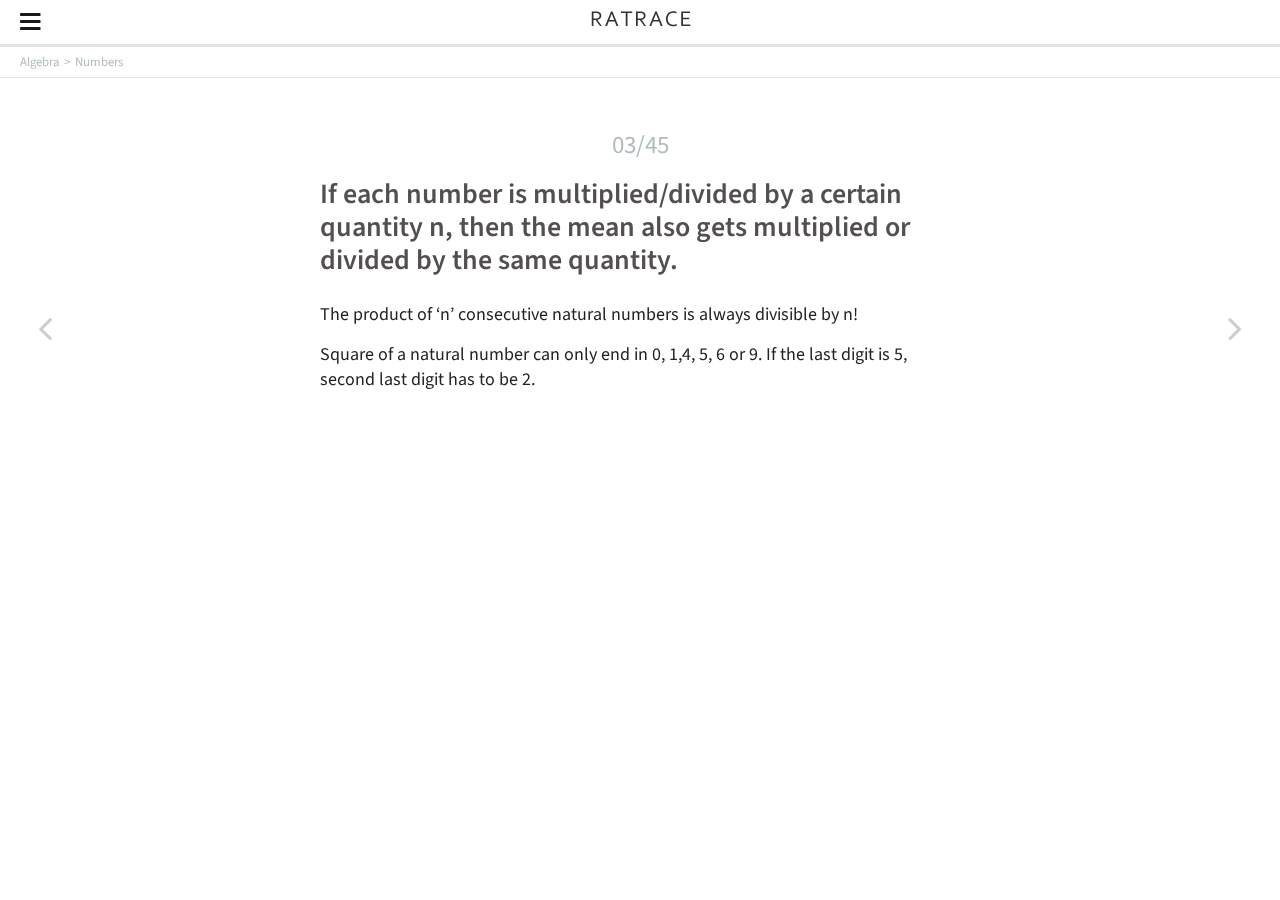
<file: index.html>
<!doctype html>
<html class="no-js" lang="en">
  <head>
    <meta charset="utf-8" />
    <meta name="viewport" content="width=device-width, initial-scale=1.0" />
    <title>RatRace MBA</title>
    <link rel="stylesheet" href="stylesheets/app.css" />
    <link rel="stylesheet" type="text/css" href="stylesheets/pushy.css">
    <link rel="stylesheet" href="stylesheets/font-awesome.css">
    <link rel="stylesheet" type="text/css" href="stylesheets/easydropdown.css">
    <link href='http://fonts.googleapis.com/css?family=Source+Sans+Pro:400,600' rel='stylesheet' type='text/css'>

    <script src="js/modernizr.js"></script>
    <script src="http://ajax.googleapis.com/ajax/libs/jquery/1.9.1/jquery.min.js"/>
    <script src="js/app.js"></script>
    <script src="js/pushy.js"></script>
    <script src="js/jquery.easydropdown.min.js"></script>
    <script src="js/mousetrap.min.js"></script>
    <script src="js/jquery.touchSwipe.min.js"></script>
</head>
<body>
	
	<!-- Pushy Menu -->
	<nav class="pushy pushy-left">
			<select class="dropdown">
    	  		<option value="value1">Select</option>
    	  		<option value="value2">Algebra</option>
    	  		<option value="value3">Arthimetic</option>
    	  		<option value="value4">Number Systems</option>
			</select>
	    	

	  	<ul>
	  		<li><a href="#">Averages</a></li>
	  		<li><a href="#">Percentage</a></li>
	  		<li><a href="#">Ratio Proportion</a></li>
	  		<li><a href="#">Mixtures</a></li>
	  		<li><a href="#">Time,speed..</a></li>
	  		<li><a href="#">Time & work</a></li>
	  		<li><a href="#">Interest</a></li>
	  		<li><a href="#">Profit &loss</a></li>
	  		
	  		  			  		
	  	</ul>
	</nav><!-- Pushy Menu Ends -->

	<!-- Site Overlay for off-canvas menu- pushy -->
	<div class="site-overlay"></div>

	<div id="container"><!--wrapper-->
	  	<header>
	  	<div class="header-wrapper row">
	  		<div class="small-3 large-3 columns menu-btn"><!--subject menu--><i class="fa fa-bars"></i></div>
	  		<div class="logo small-6 large-6 columns"><!--logo-->
			<img src="img/logo.png"/>		
	  		</div>
	  		<div class="small-3 large-3 columns"><!--nav--></div>
	  	</div>
	  	</header>


	  <section>
	  	<div class="breadcrumb_container row"><!--breadcrumb-->
	  		<div class="breadcrumb small-6 large-12 medium-12 columns"><p>Algebra<span>><span/>Numbers</p></div>
	  		<!--numbering for small screens-->
	  		<div class="counter-mobile small-6 show-for-small-only columns"></div>
	  	</div>

	  	<div class="page-wrapper row"><!--content-->
	  		<div class="content-wrapper">
	  			<div class="visible-for-medium-up">
	  				<h6 >03/45<!--numbering for large screens--></h6>
	  			</div>
	  			<h4>If each number is multiplied/divided by a certain quantity n, then the mean also gets multiplied or divided by the same quantity.</h4>
	  			<p>The product of ‘n’ consecutive natural numbers is always divisible by n!</p>
	  			<p>Square of a natural number can only end in 0, 1,4, 5, 6 or 9. If the last digit is 5, second last digit has to be 2.</p>
	  		</div>
	  		<a href="#" class="navigation navigation-prev"><i class="fa fa-angle-left"></i></a>
	  		<a href="#" class="navigation navigation-next"><i class="fa fa-angle-right"></i></a>
	   	</div>
	  </section>


	  <footer></footer>
	</div><!--wrapper ends-->


<script >
//keyboard shortcuts for next and prev
Mousetrap.bind('right', function() { window.location.href = "http://stackoverflow.com";});
Mousetrap.bind('left', function() { window.location.href = "http://google.com"; });

//swipe function for touch devices
$(function() {
        //Enable swiping...
        $(".content-wrapper").swipe({
            //Generic swipe handler for all directions
            swipeLeft: function(event, direction, distance, duration, fingerCount) {
                window.location.href = "http://stackoverflow.com";
            },
            swipeRight: function(event, direction, distance, duration, fingerCount) {
                window.location.href = "http://google.com";
            },
            threshold: 0
        });
    });

</script>

</body>

</html>
</file>
<file: stylesheets/pushy.css>
/*! Pushy - v0.9.1 - 2013-9-16
* Pushy is a responsive off-canvas navigation menu using CSS transforms & transitions.
* https://github.com/christophery/pushy/
* by Christopher Yee */

/* Menu Appearance */

.pushy{
    position: fixed;
    width: 300px;
    height: 100%;
    top: 0;
    z-index: 9999;
    background: #FFF;
  /*border-right: 1px solid rgba(177, 187, 191, .5);
    -webkit-box-shadow: inset -10px 0 6px -9px rgba(177, 187, 191, .8);
    /*  -moz-box-shadow: inset -10px 0 6px -9px rgba(0, 0, 0, .7);
    box-shadow: inset -10px 0 6px -9px rgba(0, 0, 0, .7); */
    overflow: auto;
    -webkit-overflow-scrolling: touch; /* enables momentum scrolling in iOS overflow elements */
}
.pushy ul,.pushy li{
    margin:0;
    padding:0;
    list-style: none;
}
.pushy a{
    font-weight: normal;
    font-size: 1em;
    display: block;
    color: rgba(84, 79, 79, 1);
    padding: 7px 15px;
    border-bottom: 1px solid rgba(177, 187, 191, .4);
    text-decoration: none;
}

.pushy a:hover{
    background: rgba(84, 79, 79, 1);
    color: #FFF;
}
.pushy a:active {
    background: rgba(84, 79, 79, 1);
}

/* Menu Movement */

.pushy-left{
    -webkit-transform: translate3d(-300px,0,0);
    -moz-transform: translate3d(-300px,0,0);
    -ms-transform: translate3d(-300px,0,0);
    -o-transform: translate3d(-300px,0,0);
    transform: translate3d(-300px,0,0);
}

.pushy-open{
    -webkit-transform: translate3d(0,0,0);
    -moz-transform: translate3d(0,0,0);
    -ms-transform: translate3d(0,0,0);
    -o-transform: translate3d(0,0,0);
    transform: translate3d(0,0,0);
}

/*.container-push,commented to prevent the container from getting pushed*/ 
.push-push{
    -webkit-transform: translate3d(300px,0,0);
    -moz-transform: translate3d(300px,0,0);
    -ms-transform: translate3d(300px,0,0);
    -o-transform: translate3d(300px,0,0);
    transform: translate3d(300px,0,0);
}

/* Menu Transitions */

.pushy, #container, .push{
    -webkit-transition: -webkit-transform .2s cubic-bezier(.16, .68, .43, .99);
    -moz-transition: -moz-transform .2s cubic-bezier(.16, .68, .43, .99);
    -o-transition: -o-transform .2s cubic-bezier(.16, .68, .43, .99);
    transition: transform .2s cubic-bezier(.16, .68, .43, .99);
    /* improves performance issues on mobile*/
    -webkit-backface-visibility: hidden;
    -webkit-perspective: 1000;
}

/* Site Overlay */

.site-overlay{
    display: none;
    
    
}

.pushy-active .site-overlay{
    display: block;
    position: fixed;
    top: 0;
    right: 0;
    bottom: 0;
    left: 300px;
    z-index: 9999;
    background-color:rgba(0,0,0,0.8);
    opacity: .5;
    
    


}

/* Example Media Query */

@media screen and (max-width: 768px){
    .pushy{
        font-size: 1.0em;
    }
}

/* added by boney Yeldho*/
.menu-btn{  
    cursor:pointer;
    display: inline;
    padding: 10px 20px;
    color:rgba(0,0,0,0.5);
    -webkit-transition:all 300ms ease;
    transition:all 300ms ease;

}
.menu-btn:hover{
    color:rgba(0,0,0,0.9);
}
.menu-btn i{
    font-size: 1.5em;
    margin-right: .2em; 
    
}
</file>
<file: stylesheets/easydropdown.css>
/* --- EASYDROPDOWN DEFAULT THEME --- */

/* PREFIXED CSS */

.dropdown,
.dropdown div,
.dropdown li,
.dropdown div::after{
	-webkit-transition: all 150ms ease-in-out;
	-moz-transition: all 150ms ease-in-out;
	-ms-transition: all 150ms ease-in-out;
	transition: all 150ms ease-in-out;
}

.dropdown .selected::after,
.dropdown.scrollable div::after{
	-webkit-pointer-events: none;
	-moz-pointer-events: none;
	-ms-pointer-events: none;
	pointer-events: none;
}

/* WRAPPER */

.dropdown{
	position: relative;
	margin: 20px 10px 5px 10px;
	cursor: pointer;
	background:rgba(84, 79, 79, 1);
	border-radius: 3px;
	
	-webkit-user-select: none;
	-moz-user-select: none;
	user-select: none;
}

.dropdown.open{
	z-index: 2;
}

.dropdown:hover{
	background:rgba(84, 79, 79, .8);
}

.dropdown.focus{
	background:rgba(84, 79, 79, .8);
}

/* CARAT */

.dropdown .carat{
	position: absolute;
	right: 12px;
	top: 50%;
	margin-top: -4px;
	border: 6px solid transparent;
	border-top: 8px solid #FFF;
}

.dropdown.open .carat{
	margin-top: -10px;
	border-top: 6px solid transparent;
	border-bottom: 8px solid #000;
}

.dropdown.disabled .carat{
	border-top-color: #999;
}

/* OLD SELECT (HIDDEN) */

.dropdown .old{
	position: absolute;
	left: 0;
	top: 0;
	height: 0;
	width: 0;
	overflow: hidden;
}

.dropdown select{
	position: absolute;
	left: 0px;
	top: 0px;
}

.dropdown.touch .old{
	width: 100%;
	height: 100%;
}

.dropdown.touch select{
	width: 100%;
	height: 100%;
	opacity: 0;
}

/* SELECTED FEEDBACK ITEM */ 
.dropdown .selected,
.dropdown li{
	display: block;
	font-size: 1em;
	line-height: 1;
	color: rgba(84, 79, 79, 1);
	padding: 9px 12px;
	overflow: hidden;
	white-space: nowrap;
}
.dropdown .selected{
	color:#FFF;
}

.dropdown.disabled .selected{
	color: #999;
}

.dropdown .selected::after{
	content: '';
	position: absolute;
	right: 0;
	top: 0;
	bottom: 0;
	width: 60px;
	
	border-radius: 0 2px 2px 0;
/*	box-shadow: inset -55px 0 25px -20px #fff;*/
}

/* DROP DOWN WRAPPER */

.dropdown div{
	position: absolute;
	height: 0;
	left: -1px;
	right: -1px;
	top: 100%;
	margin-top: -1px;
	background: #fff;
	border: 1px solid #ccc;
	border-top: 1px solid #eee;
	border-radius: 0 0 3px 3px;
	overflow: hidden;
	opacity: 0;
}

/* Height is adjusted by JS on open */

.dropdown.open div{
	opacity: 1;
	z-index: 2;
}

/* FADE OVERLAY FOR SCROLLING LISTS */

.dropdown.scrollable div::after{
	content: '';
	position: absolute;
	left: 0;
	right: 0;
	bottom: 0;
	height: 50px;
	
	box-shadow: inset 0 -50px 30px -35px #fff;
}

.dropdown.scrollable.bottom div::after{
	opacity: 0;
}

/* DROP DOWN LIST */

.dropdown ul{
	position: absolute;
	left: 0;
	top: 0;
	height: 100%;
	width: 100%;
	list-style: none;
	overflow: hidden;
}

.dropdown.scrollable.open ul{
	overflow-y: auto;
}

/* DROP DOWN LIST ITEMS */

.dropdown li{
	list-style: none;
	padding: 8px 12px;
}

/* .focus class is also added on hover */

.dropdown li.focus{
	background: rgba(84, 79, 79, 1);
	position: relative;
	z-index: 3;
	color: #fff;
}

.dropdown li.active{
	font-weight: 700;
}
</file>
<file: stylesheets/app.css>
/* line 260, ../bower_components/foundation/scss/foundation/components/_global.scss */
meta.foundation-version {
  font-family: "/5.2.2/";
}

/* line 264, ../bower_components/foundation/scss/foundation/components/_global.scss */
meta.foundation-mq-small {
  font-family: "/only screen/";
  width: 0em;
}

/* line 269, ../bower_components/foundation/scss/foundation/components/_global.scss */
meta.foundation-mq-medium {
  font-family: "/only screen and (min-width:40.063em)/";
  width: 40.063em;
}

/* line 274, ../bower_components/foundation/scss/foundation/components/_global.scss */
meta.foundation-mq-large {
  font-family: "/only screen and (min-width:64.063em)/";
  width: 64.063em;
}

/* line 279, ../bower_components/foundation/scss/foundation/components/_global.scss */
meta.foundation-mq-xlarge {
  font-family: "/only screen and (min-width:90.063em)/";
  width: 90.063em;
}

/* line 284, ../bower_components/foundation/scss/foundation/components/_global.scss */
meta.foundation-mq-xxlarge {
  font-family: "/only screen and (min-width:120.063em)/";
  width: 120.063em;
}

/* line 289, ../bower_components/foundation/scss/foundation/components/_global.scss */
meta.foundation-data-attribute-namespace {
  font-family: false;
}

/* line 296, ../bower_components/foundation/scss/foundation/components/_global.scss */
html, body {
  height: 100%;
}

/* line 301, ../bower_components/foundation/scss/foundation/components/_global.scss */
*,
*:before,
*:after {
  -webkit-box-sizing: border-box;
  -moz-box-sizing: border-box;
  box-sizing: border-box;
}

/* line 306, ../bower_components/foundation/scss/foundation/components/_global.scss */
html,
body {
  font-size: 100%;
}

/* line 309, ../bower_components/foundation/scss/foundation/components/_global.scss */
body {
  background: white;
  color: #222222;
  padding: 0;
  margin: 0;
  font-family: "Source Sans Pro", sans-serif;
  font-weight: normal;
  font-style: normal;
  line-height: 1;
  position: relative;
  cursor: default;
}

/* line 322, ../bower_components/foundation/scss/foundation/components/_global.scss */
a:hover {
  cursor: pointer;
}

/* line 325, ../bower_components/foundation/scss/foundation/components/_global.scss */
img {
  max-width: 100%;
  height: auto;
}

/* line 327, ../bower_components/foundation/scss/foundation/components/_global.scss */
img {
  -ms-interpolation-mode: bicubic;
}

/* line 333, ../bower_components/foundation/scss/foundation/components/_global.scss */
#map_canvas img,
#map_canvas embed,
#map_canvas object,
.map_canvas img,
.map_canvas embed,
.map_canvas object {
  max-width: none !important;
}

/* line 338, ../bower_components/foundation/scss/foundation/components/_global.scss */
.left {
  float: left !important;
}

/* line 339, ../bower_components/foundation/scss/foundation/components/_global.scss */
.right {
  float: right !important;
}

/* line 340, ../bower_components/foundation/scss/foundation/components/_global.scss */
.clearfix {
  *zoom: 1;
}
/* line 116, ../bower_components/foundation/scss/foundation/components/_global.scss */
.clearfix:before, .clearfix:after {
  content: " ";
  display: table;
}
/* line 117, ../bower_components/foundation/scss/foundation/components/_global.scss */
.clearfix:after {
  clear: both;
}

/* line 341, ../bower_components/foundation/scss/foundation/components/_global.scss */
.hide {
  display: none;
}

/* line 347, ../bower_components/foundation/scss/foundation/components/_global.scss */
.antialiased {
  -webkit-font-smoothing: antialiased;
  -moz-osx-font-smoothing: grayscale;
}

/* line 350, ../bower_components/foundation/scss/foundation/components/_global.scss */
img {
  display: inline-block;
  vertical-align: middle;
}

/* line 360, ../bower_components/foundation/scss/foundation/components/_global.scss */
textarea {
  height: auto;
  min-height: 50px;
}

/* line 363, ../bower_components/foundation/scss/foundation/components/_global.scss */
select {
  width: 100%;
}

/* line 207, ../bower_components/foundation/scss/foundation/components/_grid.scss */
.row {
  width: 100%;
  margin-left: auto;
  margin-right: auto;
  margin-top: 0;
  margin-bottom: 0;
  max-width: 100%;
  *zoom: 1;
}
/* line 116, ../bower_components/foundation/scss/foundation/components/_global.scss */
.row:before, .row:after {
  content: " ";
  display: table;
}
/* line 117, ../bower_components/foundation/scss/foundation/components/_global.scss */
.row:after {
  clear: both;
}
/* line 212, ../bower_components/foundation/scss/foundation/components/_grid.scss */
.row.collapse > .column,
.row.collapse > .columns {
  padding-left: 0;
  padding-right: 0;
}
/* line 214, ../bower_components/foundation/scss/foundation/components/_grid.scss */
.row.collapse .row {
  margin-left: 0;
  margin-right: 0;
}
/* line 217, ../bower_components/foundation/scss/foundation/components/_grid.scss */
.row .row {
  width: auto;
  margin-left: -0.9375rem;
  margin-right: -0.9375rem;
  margin-top: 0;
  margin-bottom: 0;
  max-width: none;
  *zoom: 1;
}
/* line 116, ../bower_components/foundation/scss/foundation/components/_global.scss */
.row .row:before, .row .row:after {
  content: " ";
  display: table;
}
/* line 117, ../bower_components/foundation/scss/foundation/components/_global.scss */
.row .row:after {
  clear: both;
}
/* line 218, ../bower_components/foundation/scss/foundation/components/_grid.scss */
.row .row.collapse {
  width: auto;
  margin: 0;
  max-width: none;
  *zoom: 1;
}
/* line 116, ../bower_components/foundation/scss/foundation/components/_global.scss */
.row .row.collapse:before, .row .row.collapse:after {
  content: " ";
  display: table;
}
/* line 117, ../bower_components/foundation/scss/foundation/components/_global.scss */
.row .row.collapse:after {
  clear: both;
}

/* line 223, ../bower_components/foundation/scss/foundation/components/_grid.scss */
.column,
.columns {
  padding-left: 0.9375rem;
  padding-right: 0.9375rem;
  width: 100%;
  float: left;
}

@media only screen {
  /* line 157, ../bower_components/foundation/scss/foundation/components/_grid.scss */
  .small-push-0 {
    position: relative;
    left: 0%;
    right: auto;
  }

  /* line 160, ../bower_components/foundation/scss/foundation/components/_grid.scss */
  .small-pull-0 {
    position: relative;
    right: 0%;
    left: auto;
  }

  /* line 157, ../bower_components/foundation/scss/foundation/components/_grid.scss */
  .small-push-1 {
    position: relative;
    left: 8.33333%;
    right: auto;
  }

  /* line 160, ../bower_components/foundation/scss/foundation/components/_grid.scss */
  .small-pull-1 {
    position: relative;
    right: 8.33333%;
    left: auto;
  }

  /* line 157, ../bower_components/foundation/scss/foundation/components/_grid.scss */
  .small-push-2 {
    position: relative;
    left: 16.66667%;
    right: auto;
  }

  /* line 160, ../bower_components/foundation/scss/foundation/components/_grid.scss */
  .small-pull-2 {
    position: relative;
    right: 16.66667%;
    left: auto;
  }

  /* line 157, ../bower_components/foundation/scss/foundation/components/_grid.scss */
  .small-push-3 {
    position: relative;
    left: 25%;
    right: auto;
  }

  /* line 160, ../bower_components/foundation/scss/foundation/components/_grid.scss */
  .small-pull-3 {
    position: relative;
    right: 25%;
    left: auto;
  }

  /* line 157, ../bower_components/foundation/scss/foundation/components/_grid.scss */
  .small-push-4 {
    position: relative;
    left: 33.33333%;
    right: auto;
  }

  /* line 160, ../bower_components/foundation/scss/foundation/components/_grid.scss */
  .small-pull-4 {
    position: relative;
    right: 33.33333%;
    left: auto;
  }

  /* line 157, ../bower_components/foundation/scss/foundation/components/_grid.scss */
  .small-push-5 {
    position: relative;
    left: 41.66667%;
    right: auto;
  }

  /* line 160, ../bower_components/foundation/scss/foundation/components/_grid.scss */
  .small-pull-5 {
    position: relative;
    right: 41.66667%;
    left: auto;
  }

  /* line 157, ../bower_components/foundation/scss/foundation/components/_grid.scss */
  .small-push-6 {
    position: relative;
    left: 50%;
    right: auto;
  }

  /* line 160, ../bower_components/foundation/scss/foundation/components/_grid.scss */
  .small-pull-6 {
    position: relative;
    right: 50%;
    left: auto;
  }

  /* line 157, ../bower_components/foundation/scss/foundation/components/_grid.scss */
  .small-push-7 {
    position: relative;
    left: 58.33333%;
    right: auto;
  }

  /* line 160, ../bower_components/foundation/scss/foundation/components/_grid.scss */
  .small-pull-7 {
    position: relative;
    right: 58.33333%;
    left: auto;
  }

  /* line 157, ../bower_components/foundation/scss/foundation/components/_grid.scss */
  .small-push-8 {
    position: relative;
    left: 66.66667%;
    right: auto;
  }

  /* line 160, ../bower_components/foundation/scss/foundation/components/_grid.scss */
  .small-pull-8 {
    position: relative;
    right: 66.66667%;
    left: auto;
  }

  /* line 157, ../bower_components/foundation/scss/foundation/components/_grid.scss */
  .small-push-9 {
    position: relative;
    left: 75%;
    right: auto;
  }

  /* line 160, ../bower_components/foundation/scss/foundation/components/_grid.scss */
  .small-pull-9 {
    position: relative;
    right: 75%;
    left: auto;
  }

  /* line 157, ../bower_components/foundation/scss/foundation/components/_grid.scss */
  .small-push-10 {
    position: relative;
    left: 83.33333%;
    right: auto;
  }

  /* line 160, ../bower_components/foundation/scss/foundation/components/_grid.scss */
  .small-pull-10 {
    position: relative;
    right: 83.33333%;
    left: auto;
  }

  /* line 157, ../bower_components/foundation/scss/foundation/components/_grid.scss */
  .small-push-11 {
    position: relative;
    left: 91.66667%;
    right: auto;
  }

  /* line 160, ../bower_components/foundation/scss/foundation/components/_grid.scss */
  .small-pull-11 {
    position: relative;
    right: 91.66667%;
    left: auto;
  }

  /* line 166, ../bower_components/foundation/scss/foundation/components/_grid.scss */
  .column,
  .columns {
    position: relative;
    padding-left: 0.9375rem;
    padding-right: 0.9375rem;
    float: left;
  }

  /* line 170, ../bower_components/foundation/scss/foundation/components/_grid.scss */
  .small-1 {
    width: 8.33333%;
  }

  /* line 170, ../bower_components/foundation/scss/foundation/components/_grid.scss */
  .small-2 {
    width: 16.66667%;
  }

  /* line 170, ../bower_components/foundation/scss/foundation/components/_grid.scss */
  .small-3 {
    width: 25%;
  }

  /* line 170, ../bower_components/foundation/scss/foundation/components/_grid.scss */
  .small-4 {
    width: 33.33333%;
  }

  /* line 170, ../bower_components/foundation/scss/foundation/components/_grid.scss */
  .small-5 {
    width: 41.66667%;
  }

  /* line 170, ../bower_components/foundation/scss/foundation/components/_grid.scss */
  .small-6 {
    width: 50%;
  }

  /* line 170, ../bower_components/foundation/scss/foundation/components/_grid.scss */
  .small-7 {
    width: 58.33333%;
  }

  /* line 170, ../bower_components/foundation/scss/foundation/components/_grid.scss */
  .small-8 {
    width: 66.66667%;
  }

  /* line 170, ../bower_components/foundation/scss/foundation/components/_grid.scss */
  .small-9 {
    width: 75%;
  }

  /* line 170, ../bower_components/foundation/scss/foundation/components/_grid.scss */
  .small-10 {
    width: 83.33333%;
  }

  /* line 170, ../bower_components/foundation/scss/foundation/components/_grid.scss */
  .small-11 {
    width: 91.66667%;
  }

  /* line 170, ../bower_components/foundation/scss/foundation/components/_grid.scss */
  .small-12 {
    width: 100%;
  }

  /* line 173, ../bower_components/foundation/scss/foundation/components/_grid.scss */
  [class*="column"] + [class*="column"]:last-child {
    float: right;
  }

  /* line 174, ../bower_components/foundation/scss/foundation/components/_grid.scss */
  [class*="column"] + [class*="column"].end {
    float: left;
  }

  /* line 178, ../bower_components/foundation/scss/foundation/components/_grid.scss */
  .small-offset-0 {
    margin-left: 0% !important;
  }

  /* line 178, ../bower_components/foundation/scss/foundation/components/_grid.scss */
  .small-offset-1 {
    margin-left: 8.33333% !important;
  }

  /* line 178, ../bower_components/foundation/scss/foundation/components/_grid.scss */
  .small-offset-2 {
    margin-left: 16.66667% !important;
  }

  /* line 178, ../bower_components/foundation/scss/foundation/components/_grid.scss */
  .small-offset-3 {
    margin-left: 25% !important;
  }

  /* line 178, ../bower_components/foundation/scss/foundation/components/_grid.scss */
  .small-offset-4 {
    margin-left: 33.33333% !important;
  }

  /* line 178, ../bower_components/foundation/scss/foundation/components/_grid.scss */
  .small-offset-5 {
    margin-left: 41.66667% !important;
  }

  /* line 178, ../bower_components/foundation/scss/foundation/components/_grid.scss */
  .small-offset-6 {
    margin-left: 50% !important;
  }

  /* line 178, ../bower_components/foundation/scss/foundation/components/_grid.scss */
  .small-offset-7 {
    margin-left: 58.33333% !important;
  }

  /* line 178, ../bower_components/foundation/scss/foundation/components/_grid.scss */
  .small-offset-8 {
    margin-left: 66.66667% !important;
  }

  /* line 178, ../bower_components/foundation/scss/foundation/components/_grid.scss */
  .small-offset-9 {
    margin-left: 75% !important;
  }

  /* line 178, ../bower_components/foundation/scss/foundation/components/_grid.scss */
  .small-offset-10 {
    margin-left: 83.33333% !important;
  }

  /* line 178, ../bower_components/foundation/scss/foundation/components/_grid.scss */
  .small-offset-11 {
    margin-left: 91.66667% !important;
  }

  /* line 181, ../bower_components/foundation/scss/foundation/components/_grid.scss */
  .small-reset-order,
  .small-reset-order {
    margin-left: 0;
    margin-right: 0;
    left: auto;
    right: auto;
    float: left;
  }

  /* line 190, ../bower_components/foundation/scss/foundation/components/_grid.scss */
  .column.small-centered,
  .columns.small-centered {
    margin-left: auto;
    margin-right: auto;
    float: none;
  }

  /* line 193, ../bower_components/foundation/scss/foundation/components/_grid.scss */
  .column.small-uncentered,
  .columns.small-uncentered {
    margin-left: 0;
    margin-right: 0;
    float: left !important;
  }

  /* line 200, ../bower_components/foundation/scss/foundation/components/_grid.scss */
  .column.small-uncentered.opposite,
  .columns.small-uncentered.opposite {
    float: right;
  }
}
@media only screen and (min-width: 40.063em) {
  /* line 157, ../bower_components/foundation/scss/foundation/components/_grid.scss */
  .medium-push-0 {
    position: relative;
    left: 0%;
    right: auto;
  }

  /* line 160, ../bower_components/foundation/scss/foundation/components/_grid.scss */
  .medium-pull-0 {
    position: relative;
    right: 0%;
    left: auto;
  }

  /* line 157, ../bower_components/foundation/scss/foundation/components/_grid.scss */
  .medium-push-1 {
    position: relative;
    left: 8.33333%;
    right: auto;
  }

  /* line 160, ../bower_components/foundation/scss/foundation/components/_grid.scss */
  .medium-pull-1 {
    position: relative;
    right: 8.33333%;
    left: auto;
  }

  /* line 157, ../bower_components/foundation/scss/foundation/components/_grid.scss */
  .medium-push-2 {
    position: relative;
    left: 16.66667%;
    right: auto;
  }

  /* line 160, ../bower_components/foundation/scss/foundation/components/_grid.scss */
  .medium-pull-2 {
    position: relative;
    right: 16.66667%;
    left: auto;
  }

  /* line 157, ../bower_components/foundation/scss/foundation/components/_grid.scss */
  .medium-push-3 {
    position: relative;
    left: 25%;
    right: auto;
  }

  /* line 160, ../bower_components/foundation/scss/foundation/components/_grid.scss */
  .medium-pull-3 {
    position: relative;
    right: 25%;
    left: auto;
  }

  /* line 157, ../bower_components/foundation/scss/foundation/components/_grid.scss */
  .medium-push-4 {
    position: relative;
    left: 33.33333%;
    right: auto;
  }

  /* line 160, ../bower_components/foundation/scss/foundation/components/_grid.scss */
  .medium-pull-4 {
    position: relative;
    right: 33.33333%;
    left: auto;
  }

  /* line 157, ../bower_components/foundation/scss/foundation/components/_grid.scss */
  .medium-push-5 {
    position: relative;
    left: 41.66667%;
    right: auto;
  }

  /* line 160, ../bower_components/foundation/scss/foundation/components/_grid.scss */
  .medium-pull-5 {
    position: relative;
    right: 41.66667%;
    left: auto;
  }

  /* line 157, ../bower_components/foundation/scss/foundation/components/_grid.scss */
  .medium-push-6 {
    position: relative;
    left: 50%;
    right: auto;
  }

  /* line 160, ../bower_components/foundation/scss/foundation/components/_grid.scss */
  .medium-pull-6 {
    position: relative;
    right: 50%;
    left: auto;
  }

  /* line 157, ../bower_components/foundation/scss/foundation/components/_grid.scss */
  .medium-push-7 {
    position: relative;
    left: 58.33333%;
    right: auto;
  }

  /* line 160, ../bower_components/foundation/scss/foundation/components/_grid.scss */
  .medium-pull-7 {
    position: relative;
    right: 58.33333%;
    left: auto;
  }

  /* line 157, ../bower_components/foundation/scss/foundation/components/_grid.scss */
  .medium-push-8 {
    position: relative;
    left: 66.66667%;
    right: auto;
  }

  /* line 160, ../bower_components/foundation/scss/foundation/components/_grid.scss */
  .medium-pull-8 {
    position: relative;
    right: 66.66667%;
    left: auto;
  }

  /* line 157, ../bower_components/foundation/scss/foundation/components/_grid.scss */
  .medium-push-9 {
    position: relative;
    left: 75%;
    right: auto;
  }

  /* line 160, ../bower_components/foundation/scss/foundation/components/_grid.scss */
  .medium-pull-9 {
    position: relative;
    right: 75%;
    left: auto;
  }

  /* line 157, ../bower_components/foundation/scss/foundation/components/_grid.scss */
  .medium-push-10 {
    position: relative;
    left: 83.33333%;
    right: auto;
  }

  /* line 160, ../bower_components/foundation/scss/foundation/components/_grid.scss */
  .medium-pull-10 {
    position: relative;
    right: 83.33333%;
    left: auto;
  }

  /* line 157, ../bower_components/foundation/scss/foundation/components/_grid.scss */
  .medium-push-11 {
    position: relative;
    left: 91.66667%;
    right: auto;
  }

  /* line 160, ../bower_components/foundation/scss/foundation/components/_grid.scss */
  .medium-pull-11 {
    position: relative;
    right: 91.66667%;
    left: auto;
  }

  /* line 166, ../bower_components/foundation/scss/foundation/components/_grid.scss */
  .column,
  .columns {
    position: relative;
    padding-left: 0.9375rem;
    padding-right: 0.9375rem;
    float: left;
  }

  /* line 170, ../bower_components/foundation/scss/foundation/components/_grid.scss */
  .medium-1 {
    width: 8.33333%;
  }

  /* line 170, ../bower_components/foundation/scss/foundation/components/_grid.scss */
  .medium-2 {
    width: 16.66667%;
  }

  /* line 170, ../bower_components/foundation/scss/foundation/components/_grid.scss */
  .medium-3 {
    width: 25%;
  }

  /* line 170, ../bower_components/foundation/scss/foundation/components/_grid.scss */
  .medium-4 {
    width: 33.33333%;
  }

  /* line 170, ../bower_components/foundation/scss/foundation/components/_grid.scss */
  .medium-5 {
    width: 41.66667%;
  }

  /* line 170, ../bower_components/foundation/scss/foundation/components/_grid.scss */
  .medium-6 {
    width: 50%;
  }

  /* line 170, ../bower_components/foundation/scss/foundation/components/_grid.scss */
  .medium-7 {
    width: 58.33333%;
  }

  /* line 170, ../bower_components/foundation/scss/foundation/components/_grid.scss */
  .medium-8 {
    width: 66.66667%;
  }

  /* line 170, ../bower_components/foundation/scss/foundation/components/_grid.scss */
  .medium-9 {
    width: 75%;
  }

  /* line 170, ../bower_components/foundation/scss/foundation/components/_grid.scss */
  .medium-10 {
    width: 83.33333%;
  }

  /* line 170, ../bower_components/foundation/scss/foundation/components/_grid.scss */
  .medium-11 {
    width: 91.66667%;
  }

  /* line 170, ../bower_components/foundation/scss/foundation/components/_grid.scss */
  .medium-12 {
    width: 100%;
  }

  /* line 173, ../bower_components/foundation/scss/foundation/components/_grid.scss */
  [class*="column"] + [class*="column"]:last-child {
    float: right;
  }

  /* line 174, ../bower_components/foundation/scss/foundation/components/_grid.scss */
  [class*="column"] + [class*="column"].end {
    float: left;
  }

  /* line 178, ../bower_components/foundation/scss/foundation/components/_grid.scss */
  .medium-offset-0 {
    margin-left: 0% !important;
  }

  /* line 178, ../bower_components/foundation/scss/foundation/components/_grid.scss */
  .medium-offset-1 {
    margin-left: 8.33333% !important;
  }

  /* line 178, ../bower_components/foundation/scss/foundation/components/_grid.scss */
  .medium-offset-2 {
    margin-left: 16.66667% !important;
  }

  /* line 178, ../bower_components/foundation/scss/foundation/components/_grid.scss */
  .medium-offset-3 {
    margin-left: 25% !important;
  }

  /* line 178, ../bower_components/foundation/scss/foundation/components/_grid.scss */
  .medium-offset-4 {
    margin-left: 33.33333% !important;
  }

  /* line 178, ../bower_components/foundation/scss/foundation/components/_grid.scss */
  .medium-offset-5 {
    margin-left: 41.66667% !important;
  }

  /* line 178, ../bower_components/foundation/scss/foundation/components/_grid.scss */
  .medium-offset-6 {
    margin-left: 50% !important;
  }

  /* line 178, ../bower_components/foundation/scss/foundation/components/_grid.scss */
  .medium-offset-7 {
    margin-left: 58.33333% !important;
  }

  /* line 178, ../bower_components/foundation/scss/foundation/components/_grid.scss */
  .medium-offset-8 {
    margin-left: 66.66667% !important;
  }

  /* line 178, ../bower_components/foundation/scss/foundation/components/_grid.scss */
  .medium-offset-9 {
    margin-left: 75% !important;
  }

  /* line 178, ../bower_components/foundation/scss/foundation/components/_grid.scss */
  .medium-offset-10 {
    margin-left: 83.33333% !important;
  }

  /* line 178, ../bower_components/foundation/scss/foundation/components/_grid.scss */
  .medium-offset-11 {
    margin-left: 91.66667% !important;
  }

  /* line 181, ../bower_components/foundation/scss/foundation/components/_grid.scss */
  .medium-reset-order,
  .medium-reset-order {
    margin-left: 0;
    margin-right: 0;
    left: auto;
    right: auto;
    float: left;
  }

  /* line 190, ../bower_components/foundation/scss/foundation/components/_grid.scss */
  .column.medium-centered,
  .columns.medium-centered {
    margin-left: auto;
    margin-right: auto;
    float: none;
  }

  /* line 193, ../bower_components/foundation/scss/foundation/components/_grid.scss */
  .column.medium-uncentered,
  .columns.medium-uncentered {
    margin-left: 0;
    margin-right: 0;
    float: left !important;
  }

  /* line 200, ../bower_components/foundation/scss/foundation/components/_grid.scss */
  .column.medium-uncentered.opposite,
  .columns.medium-uncentered.opposite {
    float: right;
  }

  /* line 233, ../bower_components/foundation/scss/foundation/components/_grid.scss */
  .push-0 {
    position: relative;
    left: 0%;
    right: auto;
  }

  /* line 236, ../bower_components/foundation/scss/foundation/components/_grid.scss */
  .pull-0 {
    position: relative;
    right: 0%;
    left: auto;
  }

  /* line 233, ../bower_components/foundation/scss/foundation/components/_grid.scss */
  .push-1 {
    position: relative;
    left: 8.33333%;
    right: auto;
  }

  /* line 236, ../bower_components/foundation/scss/foundation/components/_grid.scss */
  .pull-1 {
    position: relative;
    right: 8.33333%;
    left: auto;
  }

  /* line 233, ../bower_components/foundation/scss/foundation/components/_grid.scss */
  .push-2 {
    position: relative;
    left: 16.66667%;
    right: auto;
  }

  /* line 236, ../bower_components/foundation/scss/foundation/components/_grid.scss */
  .pull-2 {
    position: relative;
    right: 16.66667%;
    left: auto;
  }

  /* line 233, ../bower_components/foundation/scss/foundation/components/_grid.scss */
  .push-3 {
    position: relative;
    left: 25%;
    right: auto;
  }

  /* line 236, ../bower_components/foundation/scss/foundation/components/_grid.scss */
  .pull-3 {
    position: relative;
    right: 25%;
    left: auto;
  }

  /* line 233, ../bower_components/foundation/scss/foundation/components/_grid.scss */
  .push-4 {
    position: relative;
    left: 33.33333%;
    right: auto;
  }

  /* line 236, ../bower_components/foundation/scss/foundation/components/_grid.scss */
  .pull-4 {
    position: relative;
    right: 33.33333%;
    left: auto;
  }

  /* line 233, ../bower_components/foundation/scss/foundation/components/_grid.scss */
  .push-5 {
    position: relative;
    left: 41.66667%;
    right: auto;
  }

  /* line 236, ../bower_components/foundation/scss/foundation/components/_grid.scss */
  .pull-5 {
    position: relative;
    right: 41.66667%;
    left: auto;
  }

  /* line 233, ../bower_components/foundation/scss/foundation/components/_grid.scss */
  .push-6 {
    position: relative;
    left: 50%;
    right: auto;
  }

  /* line 236, ../bower_components/foundation/scss/foundation/components/_grid.scss */
  .pull-6 {
    position: relative;
    right: 50%;
    left: auto;
  }

  /* line 233, ../bower_components/foundation/scss/foundation/components/_grid.scss */
  .push-7 {
    position: relative;
    left: 58.33333%;
    right: auto;
  }

  /* line 236, ../bower_components/foundation/scss/foundation/components/_grid.scss */
  .pull-7 {
    position: relative;
    right: 58.33333%;
    left: auto;
  }

  /* line 233, ../bower_components/foundation/scss/foundation/components/_grid.scss */
  .push-8 {
    position: relative;
    left: 66.66667%;
    right: auto;
  }

  /* line 236, ../bower_components/foundation/scss/foundation/components/_grid.scss */
  .pull-8 {
    position: relative;
    right: 66.66667%;
    left: auto;
  }

  /* line 233, ../bower_components/foundation/scss/foundation/components/_grid.scss */
  .push-9 {
    position: relative;
    left: 75%;
    right: auto;
  }

  /* line 236, ../bower_components/foundation/scss/foundation/components/_grid.scss */
  .pull-9 {
    position: relative;
    right: 75%;
    left: auto;
  }

  /* line 233, ../bower_components/foundation/scss/foundation/components/_grid.scss */
  .push-10 {
    position: relative;
    left: 83.33333%;
    right: auto;
  }

  /* line 236, ../bower_components/foundation/scss/foundation/components/_grid.scss */
  .pull-10 {
    position: relative;
    right: 83.33333%;
    left: auto;
  }

  /* line 233, ../bower_components/foundation/scss/foundation/components/_grid.scss */
  .push-11 {
    position: relative;
    left: 91.66667%;
    right: auto;
  }

  /* line 236, ../bower_components/foundation/scss/foundation/components/_grid.scss */
  .pull-11 {
    position: relative;
    right: 91.66667%;
    left: auto;
  }
}
@media only screen and (min-width: 64.063em) {
  /* line 157, ../bower_components/foundation/scss/foundation/components/_grid.scss */
  .large-push-0 {
    position: relative;
    left: 0%;
    right: auto;
  }

  /* line 160, ../bower_components/foundation/scss/foundation/components/_grid.scss */
  .large-pull-0 {
    position: relative;
    right: 0%;
    left: auto;
  }

  /* line 157, ../bower_components/foundation/scss/foundation/components/_grid.scss */
  .large-push-1 {
    position: relative;
    left: 8.33333%;
    right: auto;
  }

  /* line 160, ../bower_components/foundation/scss/foundation/components/_grid.scss */
  .large-pull-1 {
    position: relative;
    right: 8.33333%;
    left: auto;
  }

  /* line 157, ../bower_components/foundation/scss/foundation/components/_grid.scss */
  .large-push-2 {
    position: relative;
    left: 16.66667%;
    right: auto;
  }

  /* line 160, ../bower_components/foundation/scss/foundation/components/_grid.scss */
  .large-pull-2 {
    position: relative;
    right: 16.66667%;
    left: auto;
  }

  /* line 157, ../bower_components/foundation/scss/foundation/components/_grid.scss */
  .large-push-3 {
    position: relative;
    left: 25%;
    right: auto;
  }

  /* line 160, ../bower_components/foundation/scss/foundation/components/_grid.scss */
  .large-pull-3 {
    position: relative;
    right: 25%;
    left: auto;
  }

  /* line 157, ../bower_components/foundation/scss/foundation/components/_grid.scss */
  .large-push-4 {
    position: relative;
    left: 33.33333%;
    right: auto;
  }

  /* line 160, ../bower_components/foundation/scss/foundation/components/_grid.scss */
  .large-pull-4 {
    position: relative;
    right: 33.33333%;
    left: auto;
  }

  /* line 157, ../bower_components/foundation/scss/foundation/components/_grid.scss */
  .large-push-5 {
    position: relative;
    left: 41.66667%;
    right: auto;
  }

  /* line 160, ../bower_components/foundation/scss/foundation/components/_grid.scss */
  .large-pull-5 {
    position: relative;
    right: 41.66667%;
    left: auto;
  }

  /* line 157, ../bower_components/foundation/scss/foundation/components/_grid.scss */
  .large-push-6 {
    position: relative;
    left: 50%;
    right: auto;
  }

  /* line 160, ../bower_components/foundation/scss/foundation/components/_grid.scss */
  .large-pull-6 {
    position: relative;
    right: 50%;
    left: auto;
  }

  /* line 157, ../bower_components/foundation/scss/foundation/components/_grid.scss */
  .large-push-7 {
    position: relative;
    left: 58.33333%;
    right: auto;
  }

  /* line 160, ../bower_components/foundation/scss/foundation/components/_grid.scss */
  .large-pull-7 {
    position: relative;
    right: 58.33333%;
    left: auto;
  }

  /* line 157, ../bower_components/foundation/scss/foundation/components/_grid.scss */
  .large-push-8 {
    position: relative;
    left: 66.66667%;
    right: auto;
  }

  /* line 160, ../bower_components/foundation/scss/foundation/components/_grid.scss */
  .large-pull-8 {
    position: relative;
    right: 66.66667%;
    left: auto;
  }

  /* line 157, ../bower_components/foundation/scss/foundation/components/_grid.scss */
  .large-push-9 {
    position: relative;
    left: 75%;
    right: auto;
  }

  /* line 160, ../bower_components/foundation/scss/foundation/components/_grid.scss */
  .large-pull-9 {
    position: relative;
    right: 75%;
    left: auto;
  }

  /* line 157, ../bower_components/foundation/scss/foundation/components/_grid.scss */
  .large-push-10 {
    position: relative;
    left: 83.33333%;
    right: auto;
  }

  /* line 160, ../bower_components/foundation/scss/foundation/components/_grid.scss */
  .large-pull-10 {
    position: relative;
    right: 83.33333%;
    left: auto;
  }

  /* line 157, ../bower_components/foundation/scss/foundation/components/_grid.scss */
  .large-push-11 {
    position: relative;
    left: 91.66667%;
    right: auto;
  }

  /* line 160, ../bower_components/foundation/scss/foundation/components/_grid.scss */
  .large-pull-11 {
    position: relative;
    right: 91.66667%;
    left: auto;
  }

  /* line 166, ../bower_components/foundation/scss/foundation/components/_grid.scss */
  .column,
  .columns {
    position: relative;
    padding-left: 0.9375rem;
    padding-right: 0.9375rem;
    float: left;
  }

  /* line 170, ../bower_components/foundation/scss/foundation/components/_grid.scss */
  .large-1 {
    width: 8.33333%;
  }

  /* line 170, ../bower_components/foundation/scss/foundation/components/_grid.scss */
  .large-2 {
    width: 16.66667%;
  }

  /* line 170, ../bower_components/foundation/scss/foundation/components/_grid.scss */
  .large-3 {
    width: 25%;
  }

  /* line 170, ../bower_components/foundation/scss/foundation/components/_grid.scss */
  .large-4 {
    width: 33.33333%;
  }

  /* line 170, ../bower_components/foundation/scss/foundation/components/_grid.scss */
  .large-5 {
    width: 41.66667%;
  }

  /* line 170, ../bower_components/foundation/scss/foundation/components/_grid.scss */
  .large-6 {
    width: 50%;
  }

  /* line 170, ../bower_components/foundation/scss/foundation/components/_grid.scss */
  .large-7 {
    width: 58.33333%;
  }

  /* line 170, ../bower_components/foundation/scss/foundation/components/_grid.scss */
  .large-8 {
    width: 66.66667%;
  }

  /* line 170, ../bower_components/foundation/scss/foundation/components/_grid.scss */
  .large-9 {
    width: 75%;
  }

  /* line 170, ../bower_components/foundation/scss/foundation/components/_grid.scss */
  .large-10 {
    width: 83.33333%;
  }

  /* line 170, ../bower_components/foundation/scss/foundation/components/_grid.scss */
  .large-11 {
    width: 91.66667%;
  }

  /* line 170, ../bower_components/foundation/scss/foundation/components/_grid.scss */
  .large-12 {
    width: 100%;
  }

  /* line 173, ../bower_components/foundation/scss/foundation/components/_grid.scss */
  [class*="column"] + [class*="column"]:last-child {
    float: right;
  }

  /* line 174, ../bower_components/foundation/scss/foundation/components/_grid.scss */
  [class*="column"] + [class*="column"].end {
    float: left;
  }

  /* line 178, ../bower_components/foundation/scss/foundation/components/_grid.scss */
  .large-offset-0 {
    margin-left: 0% !important;
  }

  /* line 178, ../bower_components/foundation/scss/foundation/components/_grid.scss */
  .large-offset-1 {
    margin-left: 8.33333% !important;
  }

  /* line 178, ../bower_components/foundation/scss/foundation/components/_grid.scss */
  .large-offset-2 {
    margin-left: 16.66667% !important;
  }

  /* line 178, ../bower_components/foundation/scss/foundation/components/_grid.scss */
  .large-offset-3 {
    margin-left: 25% !important;
  }

  /* line 178, ../bower_components/foundation/scss/foundation/components/_grid.scss */
  .large-offset-4 {
    margin-left: 33.33333% !important;
  }

  /* line 178, ../bower_components/foundation/scss/foundation/components/_grid.scss */
  .large-offset-5 {
    margin-left: 41.66667% !important;
  }

  /* line 178, ../bower_components/foundation/scss/foundation/components/_grid.scss */
  .large-offset-6 {
    margin-left: 50% !important;
  }

  /* line 178, ../bower_components/foundation/scss/foundation/components/_grid.scss */
  .large-offset-7 {
    margin-left: 58.33333% !important;
  }

  /* line 178, ../bower_components/foundation/scss/foundation/components/_grid.scss */
  .large-offset-8 {
    margin-left: 66.66667% !important;
  }

  /* line 178, ../bower_components/foundation/scss/foundation/components/_grid.scss */
  .large-offset-9 {
    margin-left: 75% !important;
  }

  /* line 178, ../bower_components/foundation/scss/foundation/components/_grid.scss */
  .large-offset-10 {
    margin-left: 83.33333% !important;
  }

  /* line 178, ../bower_components/foundation/scss/foundation/components/_grid.scss */
  .large-offset-11 {
    margin-left: 91.66667% !important;
  }

  /* line 181, ../bower_components/foundation/scss/foundation/components/_grid.scss */
  .large-reset-order,
  .large-reset-order {
    margin-left: 0;
    margin-right: 0;
    left: auto;
    right: auto;
    float: left;
  }

  /* line 190, ../bower_components/foundation/scss/foundation/components/_grid.scss */
  .column.large-centered,
  .columns.large-centered {
    margin-left: auto;
    margin-right: auto;
    float: none;
  }

  /* line 193, ../bower_components/foundation/scss/foundation/components/_grid.scss */
  .column.large-uncentered,
  .columns.large-uncentered {
    margin-left: 0;
    margin-right: 0;
    float: left !important;
  }

  /* line 200, ../bower_components/foundation/scss/foundation/components/_grid.scss */
  .column.large-uncentered.opposite,
  .columns.large-uncentered.opposite {
    float: right;
  }

  /* line 244, ../bower_components/foundation/scss/foundation/components/_grid.scss */
  .push-0 {
    position: relative;
    left: 0%;
    right: auto;
  }

  /* line 247, ../bower_components/foundation/scss/foundation/components/_grid.scss */
  .pull-0 {
    position: relative;
    right: 0%;
    left: auto;
  }

  /* line 244, ../bower_components/foundation/scss/foundation/components/_grid.scss */
  .push-1 {
    position: relative;
    left: 8.33333%;
    right: auto;
  }

  /* line 247, ../bower_components/foundation/scss/foundation/components/_grid.scss */
  .pull-1 {
    position: relative;
    right: 8.33333%;
    left: auto;
  }

  /* line 244, ../bower_components/foundation/scss/foundation/components/_grid.scss */
  .push-2 {
    position: relative;
    left: 16.66667%;
    right: auto;
  }

  /* line 247, ../bower_components/foundation/scss/foundation/components/_grid.scss */
  .pull-2 {
    position: relative;
    right: 16.66667%;
    left: auto;
  }

  /* line 244, ../bower_components/foundation/scss/foundation/components/_grid.scss */
  .push-3 {
    position: relative;
    left: 25%;
    right: auto;
  }

  /* line 247, ../bower_components/foundation/scss/foundation/components/_grid.scss */
  .pull-3 {
    position: relative;
    right: 25%;
    left: auto;
  }

  /* line 244, ../bower_components/foundation/scss/foundation/components/_grid.scss */
  .push-4 {
    position: relative;
    left: 33.33333%;
    right: auto;
  }

  /* line 247, ../bower_components/foundation/scss/foundation/components/_grid.scss */
  .pull-4 {
    position: relative;
    right: 33.33333%;
    left: auto;
  }

  /* line 244, ../bower_components/foundation/scss/foundation/components/_grid.scss */
  .push-5 {
    position: relative;
    left: 41.66667%;
    right: auto;
  }

  /* line 247, ../bower_components/foundation/scss/foundation/components/_grid.scss */
  .pull-5 {
    position: relative;
    right: 41.66667%;
    left: auto;
  }

  /* line 244, ../bower_components/foundation/scss/foundation/components/_grid.scss */
  .push-6 {
    position: relative;
    left: 50%;
    right: auto;
  }

  /* line 247, ../bower_components/foundation/scss/foundation/components/_grid.scss */
  .pull-6 {
    position: relative;
    right: 50%;
    left: auto;
  }

  /* line 244, ../bower_components/foundation/scss/foundation/components/_grid.scss */
  .push-7 {
    position: relative;
    left: 58.33333%;
    right: auto;
  }

  /* line 247, ../bower_components/foundation/scss/foundation/components/_grid.scss */
  .pull-7 {
    position: relative;
    right: 58.33333%;
    left: auto;
  }

  /* line 244, ../bower_components/foundation/scss/foundation/components/_grid.scss */
  .push-8 {
    position: relative;
    left: 66.66667%;
    right: auto;
  }

  /* line 247, ../bower_components/foundation/scss/foundation/components/_grid.scss */
  .pull-8 {
    position: relative;
    right: 66.66667%;
    left: auto;
  }

  /* line 244, ../bower_components/foundation/scss/foundation/components/_grid.scss */
  .push-9 {
    position: relative;
    left: 75%;
    right: auto;
  }

  /* line 247, ../bower_components/foundation/scss/foundation/components/_grid.scss */
  .pull-9 {
    position: relative;
    right: 75%;
    left: auto;
  }

  /* line 244, ../bower_components/foundation/scss/foundation/components/_grid.scss */
  .push-10 {
    position: relative;
    left: 83.33333%;
    right: auto;
  }

  /* line 247, ../bower_components/foundation/scss/foundation/components/_grid.scss */
  .pull-10 {
    position: relative;
    right: 83.33333%;
    left: auto;
  }

  /* line 244, ../bower_components/foundation/scss/foundation/components/_grid.scss */
  .push-11 {
    position: relative;
    left: 91.66667%;
    right: auto;
  }

  /* line 247, ../bower_components/foundation/scss/foundation/components/_grid.scss */
  .pull-11 {
    position: relative;
    right: 91.66667%;
    left: auto;
  }
}
/* line 137, ../bower_components/foundation/scss/foundation/components/_type.scss */
.text-left {
  text-align: left !important;
}

/* line 138, ../bower_components/foundation/scss/foundation/components/_type.scss */
.text-right {
  text-align: right !important;
}

/* line 139, ../bower_components/foundation/scss/foundation/components/_type.scss */
.text-center {
  text-align: center !important;
}

/* line 140, ../bower_components/foundation/scss/foundation/components/_type.scss */
.text-justify {
  text-align: justify !important;
}

@media only screen and (max-width: 40em) {
  /* line 144, ../bower_components/foundation/scss/foundation/components/_type.scss */
  .small-only-text-left {
    text-align: left !important;
  }

  /* line 145, ../bower_components/foundation/scss/foundation/components/_type.scss */
  .small-only-text-right {
    text-align: right !important;
  }

  /* line 146, ../bower_components/foundation/scss/foundation/components/_type.scss */
  .small-only-text-center {
    text-align: center !important;
  }

  /* line 147, ../bower_components/foundation/scss/foundation/components/_type.scss */
  .small-only-text-justify {
    text-align: justify !important;
  }
}
@media only screen {
  /* line 144, ../bower_components/foundation/scss/foundation/components/_type.scss */
  .small-text-left {
    text-align: left !important;
  }

  /* line 145, ../bower_components/foundation/scss/foundation/components/_type.scss */
  .small-text-right {
    text-align: right !important;
  }

  /* line 146, ../bower_components/foundation/scss/foundation/components/_type.scss */
  .small-text-center {
    text-align: center !important;
  }

  /* line 147, ../bower_components/foundation/scss/foundation/components/_type.scss */
  .small-text-justify {
    text-align: justify !important;
  }
}
@media only screen and (min-width: 40.063em) and (max-width: 64em) {
  /* line 144, ../bower_components/foundation/scss/foundation/components/_type.scss */
  .medium-only-text-left {
    text-align: left !important;
  }

  /* line 145, ../bower_components/foundation/scss/foundation/components/_type.scss */
  .medium-only-text-right {
    text-align: right !important;
  }

  /* line 146, ../bower_components/foundation/scss/foundation/components/_type.scss */
  .medium-only-text-center {
    text-align: center !important;
  }

  /* line 147, ../bower_components/foundation/scss/foundation/components/_type.scss */
  .medium-only-text-justify {
    text-align: justify !important;
  }
}
@media only screen and (min-width: 40.063em) {
  /* line 144, ../bower_components/foundation/scss/foundation/components/_type.scss */
  .medium-text-left {
    text-align: left !important;
  }

  /* line 145, ../bower_components/foundation/scss/foundation/components/_type.scss */
  .medium-text-right {
    text-align: right !important;
  }

  /* line 146, ../bower_components/foundation/scss/foundation/components/_type.scss */
  .medium-text-center {
    text-align: center !important;
  }

  /* line 147, ../bower_components/foundation/scss/foundation/components/_type.scss */
  .medium-text-justify {
    text-align: justify !important;
  }
}
@media only screen and (min-width: 64.063em) and (max-width: 90em) {
  /* line 144, ../bower_components/foundation/scss/foundation/components/_type.scss */
  .large-only-text-left {
    text-align: left !important;
  }

  /* line 145, ../bower_components/foundation/scss/foundation/components/_type.scss */
  .large-only-text-right {
    text-align: right !important;
  }

  /* line 146, ../bower_components/foundation/scss/foundation/components/_type.scss */
  .large-only-text-center {
    text-align: center !important;
  }

  /* line 147, ../bower_components/foundation/scss/foundation/components/_type.scss */
  .large-only-text-justify {
    text-align: justify !important;
  }
}
@media only screen and (min-width: 64.063em) {
  /* line 144, ../bower_components/foundation/scss/foundation/components/_type.scss */
  .large-text-left {
    text-align: left !important;
  }

  /* line 145, ../bower_components/foundation/scss/foundation/components/_type.scss */
  .large-text-right {
    text-align: right !important;
  }

  /* line 146, ../bower_components/foundation/scss/foundation/components/_type.scss */
  .large-text-center {
    text-align: center !important;
  }

  /* line 147, ../bower_components/foundation/scss/foundation/components/_type.scss */
  .large-text-justify {
    text-align: justify !important;
  }
}
@media only screen and (min-width: 90.063em) and (max-width: 120em) {
  /* line 144, ../bower_components/foundation/scss/foundation/components/_type.scss */
  .xlarge-only-text-left {
    text-align: left !important;
  }

  /* line 145, ../bower_components/foundation/scss/foundation/components/_type.scss */
  .xlarge-only-text-right {
    text-align: right !important;
  }

  /* line 146, ../bower_components/foundation/scss/foundation/components/_type.scss */
  .xlarge-only-text-center {
    text-align: center !important;
  }

  /* line 147, ../bower_components/foundation/scss/foundation/components/_type.scss */
  .xlarge-only-text-justify {
    text-align: justify !important;
  }
}
@media only screen and (min-width: 90.063em) {
  /* line 144, ../bower_components/foundation/scss/foundation/components/_type.scss */
  .xlarge-text-left {
    text-align: left !important;
  }

  /* line 145, ../bower_components/foundation/scss/foundation/components/_type.scss */
  .xlarge-text-right {
    text-align: right !important;
  }

  /* line 146, ../bower_components/foundation/scss/foundation/components/_type.scss */
  .xlarge-text-center {
    text-align: center !important;
  }

  /* line 147, ../bower_components/foundation/scss/foundation/components/_type.scss */
  .xlarge-text-justify {
    text-align: justify !important;
  }
}
@media only screen and (min-width: 120.063em) and (max-width: 99999999em) {
  /* line 144, ../bower_components/foundation/scss/foundation/components/_type.scss */
  .xxlarge-only-text-left {
    text-align: left !important;
  }

  /* line 145, ../bower_components/foundation/scss/foundation/components/_type.scss */
  .xxlarge-only-text-right {
    text-align: right !important;
  }

  /* line 146, ../bower_components/foundation/scss/foundation/components/_type.scss */
  .xxlarge-only-text-center {
    text-align: center !important;
  }

  /* line 147, ../bower_components/foundation/scss/foundation/components/_type.scss */
  .xxlarge-only-text-justify {
    text-align: justify !important;
  }
}
@media only screen and (min-width: 120.063em) {
  /* line 144, ../bower_components/foundation/scss/foundation/components/_type.scss */
  .xxlarge-text-left {
    text-align: left !important;
  }

  /* line 145, ../bower_components/foundation/scss/foundation/components/_type.scss */
  .xxlarge-text-right {
    text-align: right !important;
  }

  /* line 146, ../bower_components/foundation/scss/foundation/components/_type.scss */
  .xxlarge-text-center {
    text-align: center !important;
  }

  /* line 147, ../bower_components/foundation/scss/foundation/components/_type.scss */
  .xxlarge-text-justify {
    text-align: justify !important;
  }
}
/* Typography resets */
/* line 193, ../bower_components/foundation/scss/foundation/components/_type.scss */
div,
dl,
dt,
dd,
ul,
ol,
li,
h1,
h2,
h3,
h4,
h5,
h6,
pre,
form,
p,
blockquote,
th,
td {
  margin: 0;
  padding: 0;
}

/* Default Link Styles */
/* line 199, ../bower_components/foundation/scss/foundation/components/_type.scss */
a {
  color: #008cba;
  text-decoration: none;
  line-height: inherit;
}
/* line 205, ../bower_components/foundation/scss/foundation/components/_type.scss */
a:hover, a:focus {
  color: #0078a0;
}
/* line 207, ../bower_components/foundation/scss/foundation/components/_type.scss */
a img {
  border: none;
}

/* Default paragraph styles */
/* line 211, ../bower_components/foundation/scss/foundation/components/_type.scss */
p {
  font-family: inherit;
  font-weight: normal;
  font-size: 1rem;
  line-height: 1.6;
  margin-bottom: 1.25rem;
  text-rendering: optimizeLegibility;
}
/* line 219, ../bower_components/foundation/scss/foundation/components/_type.scss */
p.lead {
  font-size: 1.21875rem;
  line-height: 1.6;
}
/* line 221, ../bower_components/foundation/scss/foundation/components/_type.scss */
p aside {
  font-size: 0.875rem;
  line-height: 1.35;
  font-style: italic;
}

/* Default header styles */
/* line 229, ../bower_components/foundation/scss/foundation/components/_type.scss */
h1, h2, h3, h4, h5, h6 {
  font-family: "Source Sans Pro", sans-serif;
  font-weight: normal;
  font-style: normal;
  color: #222222;
  text-rendering: optimizeLegibility;
  margin-top: 0.2rem;
  margin-bottom: 0.5rem;
  line-height: 1.4;
}
/* line 239, ../bower_components/foundation/scss/foundation/components/_type.scss */
h1 small, h2 small, h3 small, h4 small, h5 small, h6 small {
  font-size: 60%;
  color: #6f6f6f;
  line-height: 0;
}

/* line 246, ../bower_components/foundation/scss/foundation/components/_type.scss */
h1 {
  font-size: 2.125rem;
}

/* line 247, ../bower_components/foundation/scss/foundation/components/_type.scss */
h2 {
  font-size: 1.6875rem;
}

/* line 248, ../bower_components/foundation/scss/foundation/components/_type.scss */
h3 {
  font-size: 1.375rem;
}

/* line 249, ../bower_components/foundation/scss/foundation/components/_type.scss */
h4 {
  font-size: 1.125rem;
}

/* line 250, ../bower_components/foundation/scss/foundation/components/_type.scss */
h5 {
  font-size: 1.125rem;
}

/* line 251, ../bower_components/foundation/scss/foundation/components/_type.scss */
h6 {
  font-size: 1rem;
}

/* line 253, ../bower_components/foundation/scss/foundation/components/_type.scss */
.subheader {
  line-height: 1.4;
  color: #6f6f6f;
  font-weight: normal;
  margin-top: 0.2rem;
  margin-bottom: 0.5rem;
}

/* line 255, ../bower_components/foundation/scss/foundation/components/_type.scss */
hr {
  border: solid #dddddd;
  border-width: 1px 0 0;
  clear: both;
  margin: 1.25rem 0 1.1875rem;
  height: 0;
}

/* Helpful Typography Defaults */
/* line 265, ../bower_components/foundation/scss/foundation/components/_type.scss */
em,
i {
  font-style: italic;
  line-height: inherit;
}

/* line 271, ../bower_components/foundation/scss/foundation/components/_type.scss */
strong,
b {
  font-weight: bold;
  line-height: inherit;
}

/* line 276, ../bower_components/foundation/scss/foundation/components/_type.scss */
small {
  font-size: 60%;
  line-height: inherit;
}

/* line 281, ../bower_components/foundation/scss/foundation/components/_type.scss */
code {
  font-family: Consolas, "Liberation Mono", Courier, monospace;
  font-weight: bold;
  color: #bd260d;
}

/* Lists */
/* line 290, ../bower_components/foundation/scss/foundation/components/_type.scss */
ul,
ol,
dl {
  font-size: 1rem;
  line-height: 1.6;
  margin-bottom: 1.25rem;
  list-style-position: outside;
  font-family: inherit;
}

/* line 298, ../bower_components/foundation/scss/foundation/components/_type.scss */
ul {
  margin-left: 1.1rem;
}
/* line 300, ../bower_components/foundation/scss/foundation/components/_type.scss */
ul.no-bullet {
  margin-left: 0;
}
/* line 304, ../bower_components/foundation/scss/foundation/components/_type.scss */
ul.no-bullet li ul,
ul.no-bullet li ol {
  margin-left: 1.25rem;
  margin-bottom: 0;
  list-style: none;
}

/* Unordered Lists */
/* line 317, ../bower_components/foundation/scss/foundation/components/_type.scss */
ul li ul,
ul li ol {
  margin-left: 1.25rem;
  margin-bottom: 0;
}
/* line 325, ../bower_components/foundation/scss/foundation/components/_type.scss */
ul.square li ul, ul.circle li ul, ul.disc li ul {
  list-style: inherit;
}
/* line 328, ../bower_components/foundation/scss/foundation/components/_type.scss */
ul.square {
  list-style-type: square;
  margin-left: 1.1rem;
}
/* line 329, ../bower_components/foundation/scss/foundation/components/_type.scss */
ul.circle {
  list-style-type: circle;
  margin-left: 1.1rem;
}
/* line 330, ../bower_components/foundation/scss/foundation/components/_type.scss */
ul.disc {
  list-style-type: disc;
  margin-left: 1.1rem;
}
/* line 331, ../bower_components/foundation/scss/foundation/components/_type.scss */
ul.no-bullet {
  list-style: none;
}

/* Ordered Lists */
/* line 335, ../bower_components/foundation/scss/foundation/components/_type.scss */
ol {
  margin-left: 1.4rem;
}
/* line 339, ../bower_components/foundation/scss/foundation/components/_type.scss */
ol li ul,
ol li ol {
  margin-left: 1.25rem;
  margin-bottom: 0;
}

/* Definition Lists */
/* line 348, ../bower_components/foundation/scss/foundation/components/_type.scss */
dl dt {
  margin-bottom: 0.3rem;
  font-weight: bold;
}
/* line 352, ../bower_components/foundation/scss/foundation/components/_type.scss */
dl dd {
  margin-bottom: 0.75rem;
}

/* Abbreviations */
/* line 357, ../bower_components/foundation/scss/foundation/components/_type.scss */
abbr,
acronym {
  text-transform: uppercase;
  font-size: 90%;
  color: #222222;
  border-bottom: 1px dotted #dddddd;
  cursor: help;
}

/* line 364, ../bower_components/foundation/scss/foundation/components/_type.scss */
abbr {
  text-transform: none;
}

/* Blockquotes */
/* line 369, ../bower_components/foundation/scss/foundation/components/_type.scss */
blockquote {
  margin: 0 0 1.25rem;
  padding: 0.5625rem 1.25rem 0 1.1875rem;
  border-left: 1px solid #dddddd;
}
/* line 374, ../bower_components/foundation/scss/foundation/components/_type.scss */
blockquote cite {
  display: block;
  font-size: 0.8125rem;
  color: #555555;
}
/* line 378, ../bower_components/foundation/scss/foundation/components/_type.scss */
blockquote cite:before {
  content: "\2014 \0020";
}
/* line 383, ../bower_components/foundation/scss/foundation/components/_type.scss */
blockquote cite a,
blockquote cite a:visited {
  color: #555555;
}

/* line 389, ../bower_components/foundation/scss/foundation/components/_type.scss */
blockquote,
blockquote p {
  line-height: 1.6;
  color: #6f6f6f;
}

/* Microformats */
/* line 395, ../bower_components/foundation/scss/foundation/components/_type.scss */
.vcard {
  display: inline-block;
  margin: 0 0 1.25rem 0;
  border: 1px solid #dddddd;
  padding: 0.625rem 0.75rem;
}
/* line 401, ../bower_components/foundation/scss/foundation/components/_type.scss */
.vcard li {
  margin: 0;
  display: block;
}
/* line 405, ../bower_components/foundation/scss/foundation/components/_type.scss */
.vcard .fn {
  font-weight: bold;
  font-size: 0.9375rem;
}

/* line 412, ../bower_components/foundation/scss/foundation/components/_type.scss */
.vevent .summary {
  font-weight: bold;
}
/* line 414, ../bower_components/foundation/scss/foundation/components/_type.scss */
.vevent abbr {
  cursor: default;
  text-decoration: none;
  font-weight: bold;
  border: none;
  padding: 0 0.0625rem;
}

@media only screen and (min-width: 40.063em) {
  /* line 425, ../bower_components/foundation/scss/foundation/components/_type.scss */
  h1, h2, h3, h4, h5, h6 {
    line-height: 1.4;
  }

  /* line 426, ../bower_components/foundation/scss/foundation/components/_type.scss */
  h1 {
    font-size: 2.75rem;
  }

  /* line 427, ../bower_components/foundation/scss/foundation/components/_type.scss */
  h2 {
    font-size: 2.3125rem;
  }

  /* line 428, ../bower_components/foundation/scss/foundation/components/_type.scss */
  h3 {
    font-size: 1.6875rem;
  }

  /* line 429, ../bower_components/foundation/scss/foundation/components/_type.scss */
  h4 {
    font-size: 1.4375rem;
  }
}
/*
 * Print styles.
 *
 * Inlined to avoid required HTTP connection: www.phpied.com/delay-loading-your-print-css/
 * Credit to Paul Irish and HTML5 Boilerplate (html5boilerplate.com)
*/
/* line 440, ../bower_components/foundation/scss/foundation/components/_type.scss */
.print-only {
  display: none !important;
}

@media print {
  /* line 442, ../bower_components/foundation/scss/foundation/components/_type.scss */
  * {
    background: transparent !important;
    color: #000 !important;
    /* Black prints faster: h5bp.com/s */
    box-shadow: none !important;
    text-shadow: none !important;
  }

  /* line 450, ../bower_components/foundation/scss/foundation/components/_type.scss */
  a,
  a:visited {
    text-decoration: underline;
  }

  /* line 451, ../bower_components/foundation/scss/foundation/components/_type.scss */
  a[href]:after {
    content: " (" attr(href) ")";
  }

  /* line 453, ../bower_components/foundation/scss/foundation/components/_type.scss */
  abbr[title]:after {
    content: " (" attr(title) ")";
  }

  /* line 458, ../bower_components/foundation/scss/foundation/components/_type.scss */
  .ir a:after,
  a[href^="javascript:"]:after,
  a[href^="#"]:after {
    content: "";
  }

  /* line 461, ../bower_components/foundation/scss/foundation/components/_type.scss */
  pre,
  blockquote {
    border: 1px solid #999;
    page-break-inside: avoid;
  }

  /* line 466, ../bower_components/foundation/scss/foundation/components/_type.scss */
  thead {
    display: table-header-group;
    /* h5bp.com/t */
  }

  /* line 469, ../bower_components/foundation/scss/foundation/components/_type.scss */
  tr,
  img {
    page-break-inside: avoid;
  }

  /* line 471, ../bower_components/foundation/scss/foundation/components/_type.scss */
  img {
    max-width: 100% !important;
  }

  @page {
    margin: 0.5cm;
}

  /* line 477, ../bower_components/foundation/scss/foundation/components/_type.scss */
  p,
  h2,
  h3 {
    orphans: 3;
    widows: 3;
  }

  /* line 483, ../bower_components/foundation/scss/foundation/components/_type.scss */
  h2,
  h3 {
    page-break-after: avoid;
  }

  /* line 485, ../bower_components/foundation/scss/foundation/components/_type.scss */
  .hide-on-print {
    display: none !important;
  }

  /* line 486, ../bower_components/foundation/scss/foundation/components/_type.scss */
  .print-only {
    display: block !important;
  }

  /* line 487, ../bower_components/foundation/scss/foundation/components/_type.scss */
  .hide-for-print {
    display: none !important;
  }

  /* line 488, ../bower_components/foundation/scss/foundation/components/_type.scss */
  .show-for-print {
    display: inherit !important;
  }
}
/* small displays */
@media only screen {
  /* line 204, ../bower_components/foundation/scss/foundation/components/_visibility.scss */
  .show-for-small-only, .show-for-small-up, .show-for-small, .show-for-small-down, .hide-for-medium-only, .hide-for-medium-up, .hide-for-medium, .show-for-medium-down, .hide-for-large-only, .hide-for-large-up, .hide-for-large, .show-for-large-down, .hide-for-xlarge-only, .hide-for-xlarge-up, .hide-for-xxlarge-only, .hide-for-xxlarge-up {
    display: inherit !important;
  }

  /* line 207, ../bower_components/foundation/scss/foundation/components/_visibility.scss */
  .hide-for-small-only, .hide-for-small-up, .hide-for-small, .hide-for-small-down, .show-for-medium-only, .show-for-medium-up, .show-for-medium, .hide-for-medium-down, .show-for-large-only, .show-for-large-up, .show-for-large, .hide-for-large-down, .show-for-xlarge-only, .show-for-xlarge-up, .show-for-xxlarge-only, .show-for-xxlarge-up {
    display: none !important;
  }

  /* line 211, ../bower_components/foundation/scss/foundation/components/_visibility.scss */
  table.show-for-small-only, table.show-for-small-up, table.show-for-small, table.show-for-small-down, table.hide-for-medium-only, table.hide-for-medium-up, table.hide-for-medium, table.show-for-medium-down, table.hide-for-large-only, table.hide-for-large-up, table.hide-for-large, table.show-for-large-down, table.hide-for-xlarge-only, table.hide-for-xlarge-up, table.hide-for-xxlarge-only, table.hide-for-xxlarge-up {
    display: table;
  }

  /* line 214, ../bower_components/foundation/scss/foundation/components/_visibility.scss */
  thead.show-for-small-only, thead.show-for-small-up, thead.show-for-small, thead.show-for-small-down, thead.hide-for-medium-only, thead.hide-for-medium-up, thead.hide-for-medium, thead.show-for-medium-down, thead.hide-for-large-only, thead.hide-for-large-up, thead.hide-for-large, thead.show-for-large-down, thead.hide-for-xlarge-only, thead.hide-for-xlarge-up, thead.hide-for-xxlarge-only, thead.hide-for-xxlarge-up {
    display: table-header-group !important;
  }

  /* line 217, ../bower_components/foundation/scss/foundation/components/_visibility.scss */
  tbody.show-for-small-only, tbody.show-for-small-up, tbody.show-for-small, tbody.show-for-small-down, tbody.hide-for-medium-only, tbody.hide-for-medium-up, tbody.hide-for-medium, tbody.show-for-medium-down, tbody.hide-for-large-only, tbody.hide-for-large-up, tbody.hide-for-large, tbody.show-for-large-down, tbody.hide-for-xlarge-only, tbody.hide-for-xlarge-up, tbody.hide-for-xxlarge-only, tbody.hide-for-xxlarge-up {
    display: table-row-group !important;
  }

  /* line 220, ../bower_components/foundation/scss/foundation/components/_visibility.scss */
  tr.show-for-small-only, tr.show-for-small-up, tr.show-for-small, tr.show-for-small-down, tr.hide-for-medium-only, tr.hide-for-medium-up, tr.hide-for-medium, tr.show-for-medium-down, tr.hide-for-large-only, tr.hide-for-large-up, tr.hide-for-large, tr.show-for-large-down, tr.hide-for-xlarge-only, tr.hide-for-xlarge-up, tr.hide-for-xxlarge-only, tr.hide-for-xxlarge-up {
    display: table-row !important;
  }

  /* line 223, ../bower_components/foundation/scss/foundation/components/_visibility.scss */
  th.show-for-small-only, td.show-for-small-only, th.show-for-small-up, td.show-for-small-up, th.show-for-small, td.show-for-small, th.show-for-small-down, td.show-for-small-down, th.hide-for-medium-only, td.hide-for-medium-only, th.hide-for-medium-up, td.hide-for-medium-up, th.hide-for-medium, td.hide-for-medium, th.show-for-medium-down, td.show-for-medium-down, th.hide-for-large-only, td.hide-for-large-only, th.hide-for-large-up, td.hide-for-large-up, th.hide-for-large, td.hide-for-large, th.show-for-large-down, td.show-for-large-down, th.hide-for-xlarge-only, td.hide-for-xlarge-only, th.hide-for-xlarge-up, td.hide-for-xlarge-up, th.hide-for-xxlarge-only, td.hide-for-xxlarge-only, th.hide-for-xxlarge-up, td.hide-for-xxlarge-up {
    display: table-cell !important;
  }
}
/* medium displays */
@media only screen and (min-width: 40.063em) {
  /* line 204, ../bower_components/foundation/scss/foundation/components/_visibility.scss */
  .hide-for-small-only, .show-for-small-up, .hide-for-small, .hide-for-small-down, .show-for-medium-only, .show-for-medium-up, .show-for-medium, .show-for-medium-down, .hide-for-large-only, .hide-for-large-up, .hide-for-large, .show-for-large-down, .hide-for-xlarge-only, .hide-for-xlarge-up, .hide-for-xxlarge-only, .hide-for-xxlarge-up {
    display: inherit !important;
  }

  /* line 207, ../bower_components/foundation/scss/foundation/components/_visibility.scss */
  .show-for-small-only, .hide-for-small-up, .show-for-small, .show-for-small-down, .hide-for-medium-only, .hide-for-medium-up, .hide-for-medium, .hide-for-medium-down, .show-for-large-only, .show-for-large-up, .show-for-large, .hide-for-large-down, .show-for-xlarge-only, .show-for-xlarge-up, .show-for-xxlarge-only, .show-for-xxlarge-up {
    display: none !important;
  }

  /* line 211, ../bower_components/foundation/scss/foundation/components/_visibility.scss */
  table.hide-for-small-only, table.show-for-small-up, table.hide-for-small, table.hide-for-small-down, table.show-for-medium-only, table.show-for-medium-up, table.show-for-medium, table.show-for-medium-down, table.hide-for-large-only, table.hide-for-large-up, table.hide-for-large, table.show-for-large-down, table.hide-for-xlarge-only, table.hide-for-xlarge-up, table.hide-for-xxlarge-only, table.hide-for-xxlarge-up {
    display: table;
  }

  /* line 214, ../bower_components/foundation/scss/foundation/components/_visibility.scss */
  thead.hide-for-small-only, thead.show-for-small-up, thead.hide-for-small, thead.hide-for-small-down, thead.show-for-medium-only, thead.show-for-medium-up, thead.show-for-medium, thead.show-for-medium-down, thead.hide-for-large-only, thead.hide-for-large-up, thead.hide-for-large, thead.show-for-large-down, thead.hide-for-xlarge-only, thead.hide-for-xlarge-up, thead.hide-for-xxlarge-only, thead.hide-for-xxlarge-up {
    display: table-header-group !important;
  }

  /* line 217, ../bower_components/foundation/scss/foundation/components/_visibility.scss */
  tbody.hide-for-small-only, tbody.show-for-small-up, tbody.hide-for-small, tbody.hide-for-small-down, tbody.show-for-medium-only, tbody.show-for-medium-up, tbody.show-for-medium, tbody.show-for-medium-down, tbody.hide-for-large-only, tbody.hide-for-large-up, tbody.hide-for-large, tbody.show-for-large-down, tbody.hide-for-xlarge-only, tbody.hide-for-xlarge-up, tbody.hide-for-xxlarge-only, tbody.hide-for-xxlarge-up {
    display: table-row-group !important;
  }

  /* line 220, ../bower_components/foundation/scss/foundation/components/_visibility.scss */
  tr.hide-for-small-only, tr.show-for-small-up, tr.hide-for-small, tr.hide-for-small-down, tr.show-for-medium-only, tr.show-for-medium-up, tr.show-for-medium, tr.show-for-medium-down, tr.hide-for-large-only, tr.hide-for-large-up, tr.hide-for-large, tr.show-for-large-down, tr.hide-for-xlarge-only, tr.hide-for-xlarge-up, tr.hide-for-xxlarge-only, tr.hide-for-xxlarge-up {
    display: table-row !important;
  }

  /* line 223, ../bower_components/foundation/scss/foundation/components/_visibility.scss */
  th.hide-for-small-only, td.hide-for-small-only, th.show-for-small-up, td.show-for-small-up, th.hide-for-small, td.hide-for-small, th.hide-for-small-down, td.hide-for-small-down, th.show-for-medium-only, td.show-for-medium-only, th.show-for-medium-up, td.show-for-medium-up, th.show-for-medium, td.show-for-medium, th.show-for-medium-down, td.show-for-medium-down, th.hide-for-large-only, td.hide-for-large-only, th.hide-for-large-up, td.hide-for-large-up, th.hide-for-large, td.hide-for-large, th.show-for-large-down, td.show-for-large-down, th.hide-for-xlarge-only, td.hide-for-xlarge-only, th.hide-for-xlarge-up, td.hide-for-xlarge-up, th.hide-for-xxlarge-only, td.hide-for-xxlarge-only, th.hide-for-xxlarge-up, td.hide-for-xxlarge-up {
    display: table-cell !important;
  }
}
/* large displays */
@media only screen and (min-width: 64.063em) {
  /* line 204, ../bower_components/foundation/scss/foundation/components/_visibility.scss */
  .hide-for-small-only, .show-for-small-up, .hide-for-small, .hide-for-small-down, .hide-for-medium-only, .show-for-medium-up, .hide-for-medium, .hide-for-medium-down, .show-for-large-only, .show-for-large-up, .show-for-large, .show-for-large-down, .hide-for-xlarge-only, .hide-for-xlarge-up, .hide-for-xxlarge-only, .hide-for-xxlarge-up {
    display: inherit !important;
  }

  /* line 207, ../bower_components/foundation/scss/foundation/components/_visibility.scss */
  .show-for-small-only, .hide-for-small-up, .show-for-small, .show-for-small-down, .show-for-medium-only, .hide-for-medium-up, .show-for-medium, .show-for-medium-down, .hide-for-large-only, .hide-for-large-up, .hide-for-large, .hide-for-large-down, .show-for-xlarge-only, .show-for-xlarge-up, .show-for-xxlarge-only, .show-for-xxlarge-up {
    display: none !important;
  }

  /* line 211, ../bower_components/foundation/scss/foundation/components/_visibility.scss */
  table.hide-for-small-only, table.show-for-small-up, table.hide-for-small, table.hide-for-small-down, table.hide-for-medium-only, table.show-for-medium-up, table.hide-for-medium, table.hide-for-medium-down, table.show-for-large-only, table.show-for-large-up, table.show-for-large, table.show-for-large-down, table.hide-for-xlarge-only, table.hide-for-xlarge-up, table.hide-for-xxlarge-only, table.hide-for-xxlarge-up {
    display: table;
  }

  /* line 214, ../bower_components/foundation/scss/foundation/components/_visibility.scss */
  thead.hide-for-small-only, thead.show-for-small-up, thead.hide-for-small, thead.hide-for-small-down, thead.hide-for-medium-only, thead.show-for-medium-up, thead.hide-for-medium, thead.hide-for-medium-down, thead.show-for-large-only, thead.show-for-large-up, thead.show-for-large, thead.show-for-large-down, thead.hide-for-xlarge-only, thead.hide-for-xlarge-up, thead.hide-for-xxlarge-only, thead.hide-for-xxlarge-up {
    display: table-header-group !important;
  }

  /* line 217, ../bower_components/foundation/scss/foundation/components/_visibility.scss */
  tbody.hide-for-small-only, tbody.show-for-small-up, tbody.hide-for-small, tbody.hide-for-small-down, tbody.hide-for-medium-only, tbody.show-for-medium-up, tbody.hide-for-medium, tbody.hide-for-medium-down, tbody.show-for-large-only, tbody.show-for-large-up, tbody.show-for-large, tbody.show-for-large-down, tbody.hide-for-xlarge-only, tbody.hide-for-xlarge-up, tbody.hide-for-xxlarge-only, tbody.hide-for-xxlarge-up {
    display: table-row-group !important;
  }

  /* line 220, ../bower_components/foundation/scss/foundation/components/_visibility.scss */
  tr.hide-for-small-only, tr.show-for-small-up, tr.hide-for-small, tr.hide-for-small-down, tr.hide-for-medium-only, tr.show-for-medium-up, tr.hide-for-medium, tr.hide-for-medium-down, tr.show-for-large-only, tr.show-for-large-up, tr.show-for-large, tr.show-for-large-down, tr.hide-for-xlarge-only, tr.hide-for-xlarge-up, tr.hide-for-xxlarge-only, tr.hide-for-xxlarge-up {
    display: table-row !important;
  }

  /* line 223, ../bower_components/foundation/scss/foundation/components/_visibility.scss */
  th.hide-for-small-only, td.hide-for-small-only, th.show-for-small-up, td.show-for-small-up, th.hide-for-small, td.hide-for-small, th.hide-for-small-down, td.hide-for-small-down, th.hide-for-medium-only, td.hide-for-medium-only, th.show-for-medium-up, td.show-for-medium-up, th.hide-for-medium, td.hide-for-medium, th.hide-for-medium-down, td.hide-for-medium-down, th.show-for-large-only, td.show-for-large-only, th.show-for-large-up, td.show-for-large-up, th.show-for-large, td.show-for-large, th.show-for-large-down, td.show-for-large-down, th.hide-for-xlarge-only, td.hide-for-xlarge-only, th.hide-for-xlarge-up, td.hide-for-xlarge-up, th.hide-for-xxlarge-only, td.hide-for-xxlarge-only, th.hide-for-xxlarge-up, td.hide-for-xxlarge-up {
    display: table-cell !important;
  }
}
/* xlarge displays */
@media only screen and (min-width: 90.063em) {
  /* line 204, ../bower_components/foundation/scss/foundation/components/_visibility.scss */
  .hide-for-small-only, .show-for-small-up, .hide-for-small, .hide-for-small-down, .hide-for-medium-only, .show-for-medium-up, .hide-for-medium, .hide-for-medium-down, .hide-for-large-only, .show-for-large-up, .hide-for-large, .hide-for-large-down, .show-for-xlarge-only, .show-for-xlarge-up, .hide-for-xxlarge-only, .hide-for-xxlarge-up {
    display: inherit !important;
  }

  /* line 207, ../bower_components/foundation/scss/foundation/components/_visibility.scss */
  .show-for-small-only, .hide-for-small-up, .show-for-small, .show-for-small-down, .show-for-medium-only, .hide-for-medium-up, .show-for-medium, .show-for-medium-down, .show-for-large-only, .hide-for-large-up, .show-for-large, .show-for-large-down, .hide-for-xlarge-only, .hide-for-xlarge-up, .show-for-xxlarge-only, .show-for-xxlarge-up {
    display: none !important;
  }

  /* line 211, ../bower_components/foundation/scss/foundation/components/_visibility.scss */
  table.hide-for-small-only, table.show-for-small-up, table.hide-for-small, table.hide-for-small-down, table.hide-for-medium-only, table.show-for-medium-up, table.hide-for-medium, table.hide-for-medium-down, table.hide-for-large-only, table.show-for-large-up, table.hide-for-large, table.hide-for-large-down, table.show-for-xlarge-only, table.show-for-xlarge-up, table.hide-for-xxlarge-only, table.hide-for-xxlarge-up {
    display: table;
  }

  /* line 214, ../bower_components/foundation/scss/foundation/components/_visibility.scss */
  thead.hide-for-small-only, thead.show-for-small-up, thead.hide-for-small, thead.hide-for-small-down, thead.hide-for-medium-only, thead.show-for-medium-up, thead.hide-for-medium, thead.hide-for-medium-down, thead.hide-for-large-only, thead.show-for-large-up, thead.hide-for-large, thead.hide-for-large-down, thead.show-for-xlarge-only, thead.show-for-xlarge-up, thead.hide-for-xxlarge-only, thead.hide-for-xxlarge-up {
    display: table-header-group !important;
  }

  /* line 217, ../bower_components/foundation/scss/foundation/components/_visibility.scss */
  tbody.hide-for-small-only, tbody.show-for-small-up, tbody.hide-for-small, tbody.hide-for-small-down, tbody.hide-for-medium-only, tbody.show-for-medium-up, tbody.hide-for-medium, tbody.hide-for-medium-down, tbody.hide-for-large-only, tbody.show-for-large-up, tbody.hide-for-large, tbody.hide-for-large-down, tbody.show-for-xlarge-only, tbody.show-for-xlarge-up, tbody.hide-for-xxlarge-only, tbody.hide-for-xxlarge-up {
    display: table-row-group !important;
  }

  /* line 220, ../bower_components/foundation/scss/foundation/components/_visibility.scss */
  tr.hide-for-small-only, tr.show-for-small-up, tr.hide-for-small, tr.hide-for-small-down, tr.hide-for-medium-only, tr.show-for-medium-up, tr.hide-for-medium, tr.hide-for-medium-down, tr.hide-for-large-only, tr.show-for-large-up, tr.hide-for-large, tr.hide-for-large-down, tr.show-for-xlarge-only, tr.show-for-xlarge-up, tr.hide-for-xxlarge-only, tr.hide-for-xxlarge-up {
    display: table-row !important;
  }

  /* line 223, ../bower_components/foundation/scss/foundation/components/_visibility.scss */
  th.hide-for-small-only, td.hide-for-small-only, th.show-for-small-up, td.show-for-small-up, th.hide-for-small, td.hide-for-small, th.hide-for-small-down, td.hide-for-small-down, th.hide-for-medium-only, td.hide-for-medium-only, th.show-for-medium-up, td.show-for-medium-up, th.hide-for-medium, td.hide-for-medium, th.hide-for-medium-down, td.hide-for-medium-down, th.hide-for-large-only, td.hide-for-large-only, th.show-for-large-up, td.show-for-large-up, th.hide-for-large, td.hide-for-large, th.hide-for-large-down, td.hide-for-large-down, th.show-for-xlarge-only, td.show-for-xlarge-only, th.show-for-xlarge-up, td.show-for-xlarge-up, th.hide-for-xxlarge-only, td.hide-for-xxlarge-only, th.hide-for-xxlarge-up, td.hide-for-xxlarge-up {
    display: table-cell !important;
  }
}
/* xxlarge displays */
@media only screen and (min-width: 120.063em) {
  /* line 204, ../bower_components/foundation/scss/foundation/components/_visibility.scss */
  .hide-for-small-only, .show-for-small-up, .hide-for-small, .hide-for-small-down, .hide-for-medium-only, .show-for-medium-up, .hide-for-medium, .hide-for-medium-down, .hide-for-large-only, .show-for-large-up, .hide-for-large, .hide-for-large-down, .hide-for-xlarge-only, .show-for-xlarge-up, .show-for-xxlarge-only, .show-for-xxlarge-up {
    display: inherit !important;
  }

  /* line 207, ../bower_components/foundation/scss/foundation/components/_visibility.scss */
  .show-for-small-only, .hide-for-small-up, .show-for-small, .show-for-small-down, .show-for-medium-only, .hide-for-medium-up, .show-for-medium, .show-for-medium-down, .show-for-large-only, .hide-for-large-up, .show-for-large, .show-for-large-down, .show-for-xlarge-only, .hide-for-xlarge-up, .hide-for-xxlarge-only, .hide-for-xxlarge-up {
    display: none !important;
  }

  /* line 211, ../bower_components/foundation/scss/foundation/components/_visibility.scss */
  table.hide-for-small-only, table.show-for-small-up, table.hide-for-small, table.hide-for-small-down, table.hide-for-medium-only, table.show-for-medium-up, table.hide-for-medium, table.hide-for-medium-down, table.hide-for-large-only, table.show-for-large-up, table.hide-for-large, table.hide-for-large-down, table.hide-for-xlarge-only, table.show-for-xlarge-up, table.show-for-xxlarge-only, table.show-for-xxlarge-up {
    display: table;
  }

  /* line 214, ../bower_components/foundation/scss/foundation/components/_visibility.scss */
  thead.hide-for-small-only, thead.show-for-small-up, thead.hide-for-small, thead.hide-for-small-down, thead.hide-for-medium-only, thead.show-for-medium-up, thead.hide-for-medium, thead.hide-for-medium-down, thead.hide-for-large-only, thead.show-for-large-up, thead.hide-for-large, thead.hide-for-large-down, thead.hide-for-xlarge-only, thead.show-for-xlarge-up, thead.show-for-xxlarge-only, thead.show-for-xxlarge-up {
    display: table-header-group !important;
  }

  /* line 217, ../bower_components/foundation/scss/foundation/components/_visibility.scss */
  tbody.hide-for-small-only, tbody.show-for-small-up, tbody.hide-for-small, tbody.hide-for-small-down, tbody.hide-for-medium-only, tbody.show-for-medium-up, tbody.hide-for-medium, tbody.hide-for-medium-down, tbody.hide-for-large-only, tbody.show-for-large-up, tbody.hide-for-large, tbody.hide-for-large-down, tbody.hide-for-xlarge-only, tbody.show-for-xlarge-up, tbody.show-for-xxlarge-only, tbody.show-for-xxlarge-up {
    display: table-row-group !important;
  }

  /* line 220, ../bower_components/foundation/scss/foundation/components/_visibility.scss */
  tr.hide-for-small-only, tr.show-for-small-up, tr.hide-for-small, tr.hide-for-small-down, tr.hide-for-medium-only, tr.show-for-medium-up, tr.hide-for-medium, tr.hide-for-medium-down, tr.hide-for-large-only, tr.show-for-large-up, tr.hide-for-large, tr.hide-for-large-down, tr.hide-for-xlarge-only, tr.show-for-xlarge-up, tr.show-for-xxlarge-only, tr.show-for-xxlarge-up {
    display: table-row !important;
  }

  /* line 223, ../bower_components/foundation/scss/foundation/components/_visibility.scss */
  th.hide-for-small-only, td.hide-for-small-only, th.show-for-small-up, td.show-for-small-up, th.hide-for-small, td.hide-for-small, th.hide-for-small-down, td.hide-for-small-down, th.hide-for-medium-only, td.hide-for-medium-only, th.show-for-medium-up, td.show-for-medium-up, th.hide-for-medium, td.hide-for-medium, th.hide-for-medium-down, td.hide-for-medium-down, th.hide-for-large-only, td.hide-for-large-only, th.show-for-large-up, td.show-for-large-up, th.hide-for-large, td.hide-for-large, th.hide-for-large-down, td.hide-for-large-down, th.hide-for-xlarge-only, td.hide-for-xlarge-only, th.show-for-xlarge-up, td.show-for-xlarge-up, th.show-for-xxlarge-only, td.show-for-xxlarge-only, th.show-for-xxlarge-up, td.show-for-xxlarge-up {
    display: table-cell !important;
  }
}
/* Orientation targeting */
/* line 238, ../bower_components/foundation/scss/foundation/components/_visibility.scss */
.show-for-landscape,
.hide-for-portrait {
  display: inherit !important;
}

/* line 240, ../bower_components/foundation/scss/foundation/components/_visibility.scss */
.hide-for-landscape,
.show-for-portrait {
  display: none !important;
}

/* Specific visibility for tables */
/* line 245, ../bower_components/foundation/scss/foundation/components/_visibility.scss */
table.hide-for-landscape, table.show-for-portrait {
  display: table;
}

/* line 249, ../bower_components/foundation/scss/foundation/components/_visibility.scss */
thead.hide-for-landscape, thead.show-for-portrait {
  display: table-header-group !important;
}

/* line 253, ../bower_components/foundation/scss/foundation/components/_visibility.scss */
tbody.hide-for-landscape, tbody.show-for-portrait {
  display: table-row-group !important;
}

/* line 257, ../bower_components/foundation/scss/foundation/components/_visibility.scss */
tr.hide-for-landscape, tr.show-for-portrait {
  display: table-row !important;
}

/* line 262, ../bower_components/foundation/scss/foundation/components/_visibility.scss */
td.hide-for-landscape, td.show-for-portrait,
th.hide-for-landscape,
th.show-for-portrait {
  display: table-cell !important;
}

@media only screen and (orientation: landscape) {
  /* line 267, ../bower_components/foundation/scss/foundation/components/_visibility.scss */
  .show-for-landscape,
  .hide-for-portrait {
    display: inherit !important;
  }

  /* line 269, ../bower_components/foundation/scss/foundation/components/_visibility.scss */
  .hide-for-landscape,
  .show-for-portrait {
    display: none !important;
  }

  /* Specific visibility for tables */
  /* line 274, ../bower_components/foundation/scss/foundation/components/_visibility.scss */
  table.show-for-landscape, table.hide-for-portrait {
    display: table;
  }

  /* line 278, ../bower_components/foundation/scss/foundation/components/_visibility.scss */
  thead.show-for-landscape, thead.hide-for-portrait {
    display: table-header-group !important;
  }

  /* line 282, ../bower_components/foundation/scss/foundation/components/_visibility.scss */
  tbody.show-for-landscape, tbody.hide-for-portrait {
    display: table-row-group !important;
  }

  /* line 286, ../bower_components/foundation/scss/foundation/components/_visibility.scss */
  tr.show-for-landscape, tr.hide-for-portrait {
    display: table-row !important;
  }

  /* line 291, ../bower_components/foundation/scss/foundation/components/_visibility.scss */
  td.show-for-landscape, td.hide-for-portrait,
  th.show-for-landscape,
  th.hide-for-portrait {
    display: table-cell !important;
  }
}
@media only screen and (orientation: portrait) {
  /* line 297, ../bower_components/foundation/scss/foundation/components/_visibility.scss */
  .show-for-portrait,
  .hide-for-landscape {
    display: inherit !important;
  }

  /* line 299, ../bower_components/foundation/scss/foundation/components/_visibility.scss */
  .hide-for-portrait,
  .show-for-landscape {
    display: none !important;
  }

  /* Specific visibility for tables */
  /* line 304, ../bower_components/foundation/scss/foundation/components/_visibility.scss */
  table.show-for-portrait, table.hide-for-landscape {
    display: table;
  }

  /* line 308, ../bower_components/foundation/scss/foundation/components/_visibility.scss */
  thead.show-for-portrait, thead.hide-for-landscape {
    display: table-header-group !important;
  }

  /* line 312, ../bower_components/foundation/scss/foundation/components/_visibility.scss */
  tbody.show-for-portrait, tbody.hide-for-landscape {
    display: table-row-group !important;
  }

  /* line 316, ../bower_components/foundation/scss/foundation/components/_visibility.scss */
  tr.show-for-portrait, tr.hide-for-landscape {
    display: table-row !important;
  }

  /* line 321, ../bower_components/foundation/scss/foundation/components/_visibility.scss */
  td.show-for-portrait, td.hide-for-landscape,
  th.show-for-portrait,
  th.hide-for-landscape {
    display: table-cell !important;
  }
}
/* Touch-enabled device targeting */
/* line 326, ../bower_components/foundation/scss/foundation/components/_visibility.scss */
.show-for-touch {
  display: none !important;
}

/* line 327, ../bower_components/foundation/scss/foundation/components/_visibility.scss */
.hide-for-touch {
  display: inherit !important;
}

/* line 328, ../bower_components/foundation/scss/foundation/components/_visibility.scss */
.touch .show-for-touch {
  display: inherit !important;
}

/* line 329, ../bower_components/foundation/scss/foundation/components/_visibility.scss */
.touch .hide-for-touch {
  display: none !important;
}

/* Specific visibility for tables */
/* line 332, ../bower_components/foundation/scss/foundation/components/_visibility.scss */
table.hide-for-touch {
  display: table;
}

/* line 333, ../bower_components/foundation/scss/foundation/components/_visibility.scss */
.touch table.show-for-touch {
  display: table;
}

/* line 334, ../bower_components/foundation/scss/foundation/components/_visibility.scss */
thead.hide-for-touch {
  display: table-header-group !important;
}

/* line 335, ../bower_components/foundation/scss/foundation/components/_visibility.scss */
.touch thead.show-for-touch {
  display: table-header-group !important;
}

/* line 336, ../bower_components/foundation/scss/foundation/components/_visibility.scss */
tbody.hide-for-touch {
  display: table-row-group !important;
}

/* line 337, ../bower_components/foundation/scss/foundation/components/_visibility.scss */
.touch tbody.show-for-touch {
  display: table-row-group !important;
}

/* line 338, ../bower_components/foundation/scss/foundation/components/_visibility.scss */
tr.hide-for-touch {
  display: table-row !important;
}

/* line 339, ../bower_components/foundation/scss/foundation/components/_visibility.scss */
.touch tr.show-for-touch {
  display: table-row !important;
}

/* line 340, ../bower_components/foundation/scss/foundation/components/_visibility.scss */
td.hide-for-touch {
  display: table-cell !important;
}

/* line 341, ../bower_components/foundation/scss/foundation/components/_visibility.scss */
.touch td.show-for-touch {
  display: table-cell !important;
}

/* line 342, ../bower_components/foundation/scss/foundation/components/_visibility.scss */
th.hide-for-touch {
  display: table-cell !important;
}

/* line 343, ../bower_components/foundation/scss/foundation/components/_visibility.scss */
.touch th.show-for-touch {
  display: table-cell !important;
}

/* line 40, ../scss/app.scss */
*, *:before, *:after {
  -webkit-box-sizing: border-box;
  /* Safari/Chrome, other WebKit */
  -moz-box-sizing: border-box;
  /* Firefox, other Gecko */
  box-sizing: border-box;
  /* Opera/IE 8+ */
}

/* line 46, ../scss/app.scss */
html {
  height: 100%;
}

/* line 47, ../scss/app.scss */
body {
  min-height: 100%;
}

/* added for pushy offcanvas menu*/
/* line 52, ../scss/app.scss */
html, body {
  overflow-x: hidden;
  /* prevents horizontal scroll bars */
  -webkit-tap-highlight-color: rgba(0, 0, 0, 0);
  /* disable webkit tap highlight */
  height: 100%;
  /* fixes focus scrolling in Safari (OS X) */
}

/*.column,.columns {
	;border: 1px solid black;
	
	
}
*/
/* line 64, ../scss/app.scss */
.header-wrapper {
  border-bottom: 3px solid rgba(177, 187, 191, 0.4);
}

/* line 68, ../scss/app.scss */
.logo {
  text-align: center;
  padding: 10px 0;
}

/* line 72, ../scss/app.scss */
.logo span {
  font-size: 1.5em;
  color: #544f4f;
  font-weight: 400;
  letter-spacing: 7px;
}

/* line 79, ../scss/app.scss */
.page-wrapper {
  position: relative;
  outline: 0;
  height: 1px;
  min-height: 500px;
}

/* line 85, ../scss/app.scss */
.content-wrapper {
  width: 50%;
  margin: 0 auto;
  padding: 50px 0;
}

/* line 92, ../scss/app.scss */
.content-wrapper p {
  font-weight: 400;
  font-size: 18px;
  line-height: 25px;
  margin: 0px 0px 15px 0px;
}

/* line 98, ../scss/app.scss */
.content-wrapper h4 {
  margin-bottom: 25px;
  font-weight: 600;
  font-size: 28px;
  line-height: 33px;
  text-indent: 0px;
  color: #544f4f;
}

/* line 106, ../scss/app.scss */
.content-wrapper h6 {
  font-size: 25px;
  font-weight: 400;
  line-height: 35px;
  color: #b1bbbf;
  text-align: center;
  margin: 0px 0px 15px 0px;
}

/* line 116, ../scss/app.scss */
.breadcrumb_container {
  padding: 5px 20px;
  border-bottom: 1px solid rgba(177, 187, 191, 0.4);
  color: #b1bbbf;
}

/* line 121, ../scss/app.scss */
.breadcrumb {
  margin: 0;
  padding: 0;
}

/* line 125, ../scss/app.scss */
.breadcrumb p {
  margin: 0;
  padding: 0;
  font-size: .8em;
}

/* line 130, ../scss/app.scss */
.breadcrumb span {
  margin: 0 5px;
}

/* line 139, ../scss/app.scss */
.navigation {
  position: absolute;
  top: 0;
  bottom: 0;
  margin: 0;
  max-width: 150px;
  min-width: 90px;
  color: rgba(0, 0, 0, 0.2);
  text-align: center;
  -webkit-transition: all 350ms ease;
  transition: all 350ms ease;
  font-size: 40px;
  /* flex dooesnt work on old IE, firefox , use Js to vertical align icons*/
  display: flex;
  justify-content: center;
  align-content: center;
  flex-direction: column;
}

/* line 162, ../scss/app.scss */
.navigation:hover {
  text-decoration: none;
  color: rgba(0, 0, 0, 0.6);
}

/* line 168, ../scss/app.scss */
.navigation.navigation-next {
  right: 0;
}

/* line 173, ../scss/app.scss */
.navigation.navigation-prev {
  left: 0;
}

/*----media queries -----*/
@media screen and (max-width: 1024px) {
  /* line 180, ../scss/app.scss */
  .content-wrapper {
    width: 65%;
  }

  /* line 185, ../scss/app.scss */
  .navigation {
    position: static;
    top: auto;
    max-width: 50%;
    width: 50%;
    display: inline-block;
    float: left;
  }
}
@media screen and (max-width: 768px) {
  /* line 196, ../scss/app.scss */
  .content-wrapper {
    width: 85%;
  }

  /* line 199, ../scss/app.scss */
  .content-wrapper h6 {
    font-size: 20px;
  }
}
@media screen and (max-width: 480px) {
  /* line 205, ../scss/app.scss */
  .content-wrapper {
    width: 90%;
    padding: 30px 0;
  }

  /* line 209, ../scss/app.scss */
  .content-wrapper p {
    font-size: 18px;
    line-height: 23px;
  }

  /* line 213, ../scss/app.scss */
  .content-wrapper h4 {
    font-size: 22px;
    line-height: 25px;
  }

  /* line 217, ../scss/app.scss */
  .content-wrapper h6 {
    font-size: 17px;
    line-height: 25px;
    margin-bottom: 15px;
  }
}
@media screen and (max-width: 320px) {
  /* line 226, ../scss/app.scss */
  .content-wrapper {
    width: 90%;
    padding: 15px 0;
  }

  /* line 231, ../scss/app.scss */
  .content-wrapper p {
    font-size: 16px;
    line-height: 20px;
  }
}
</file>
